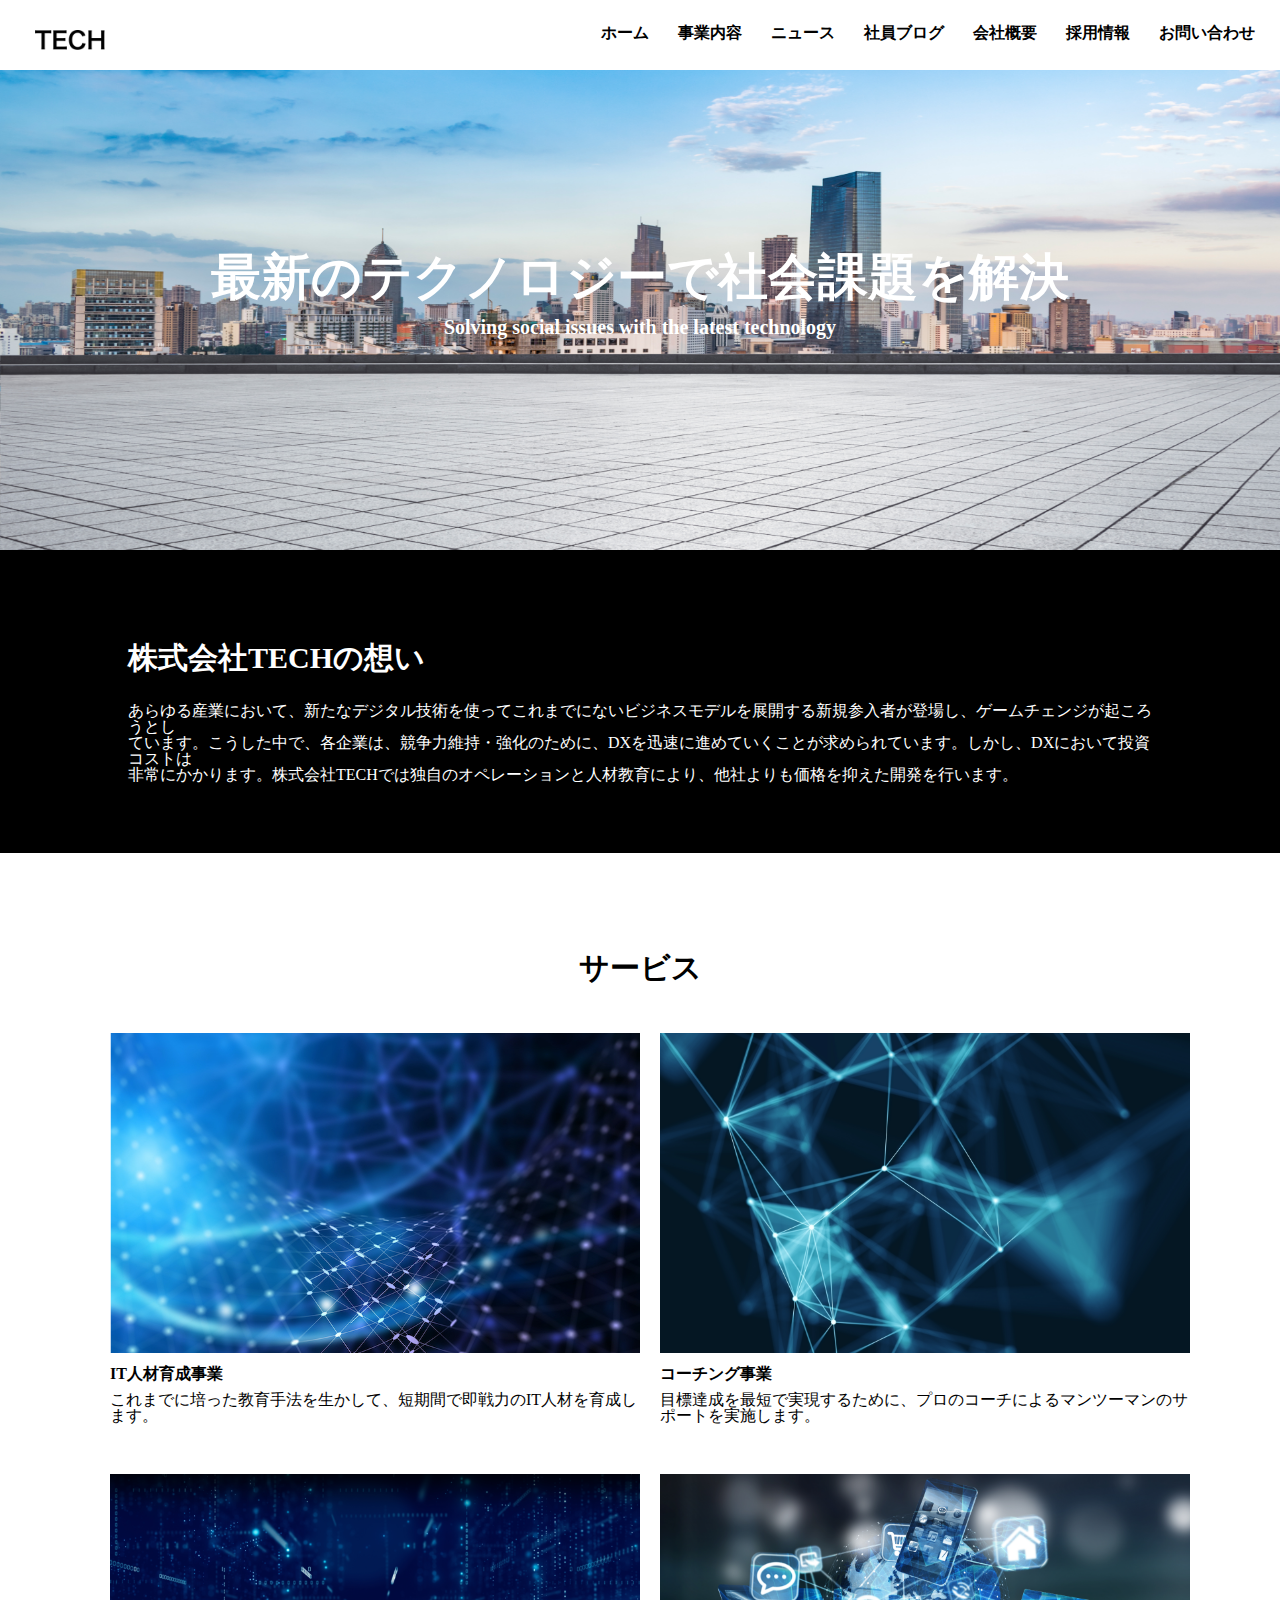
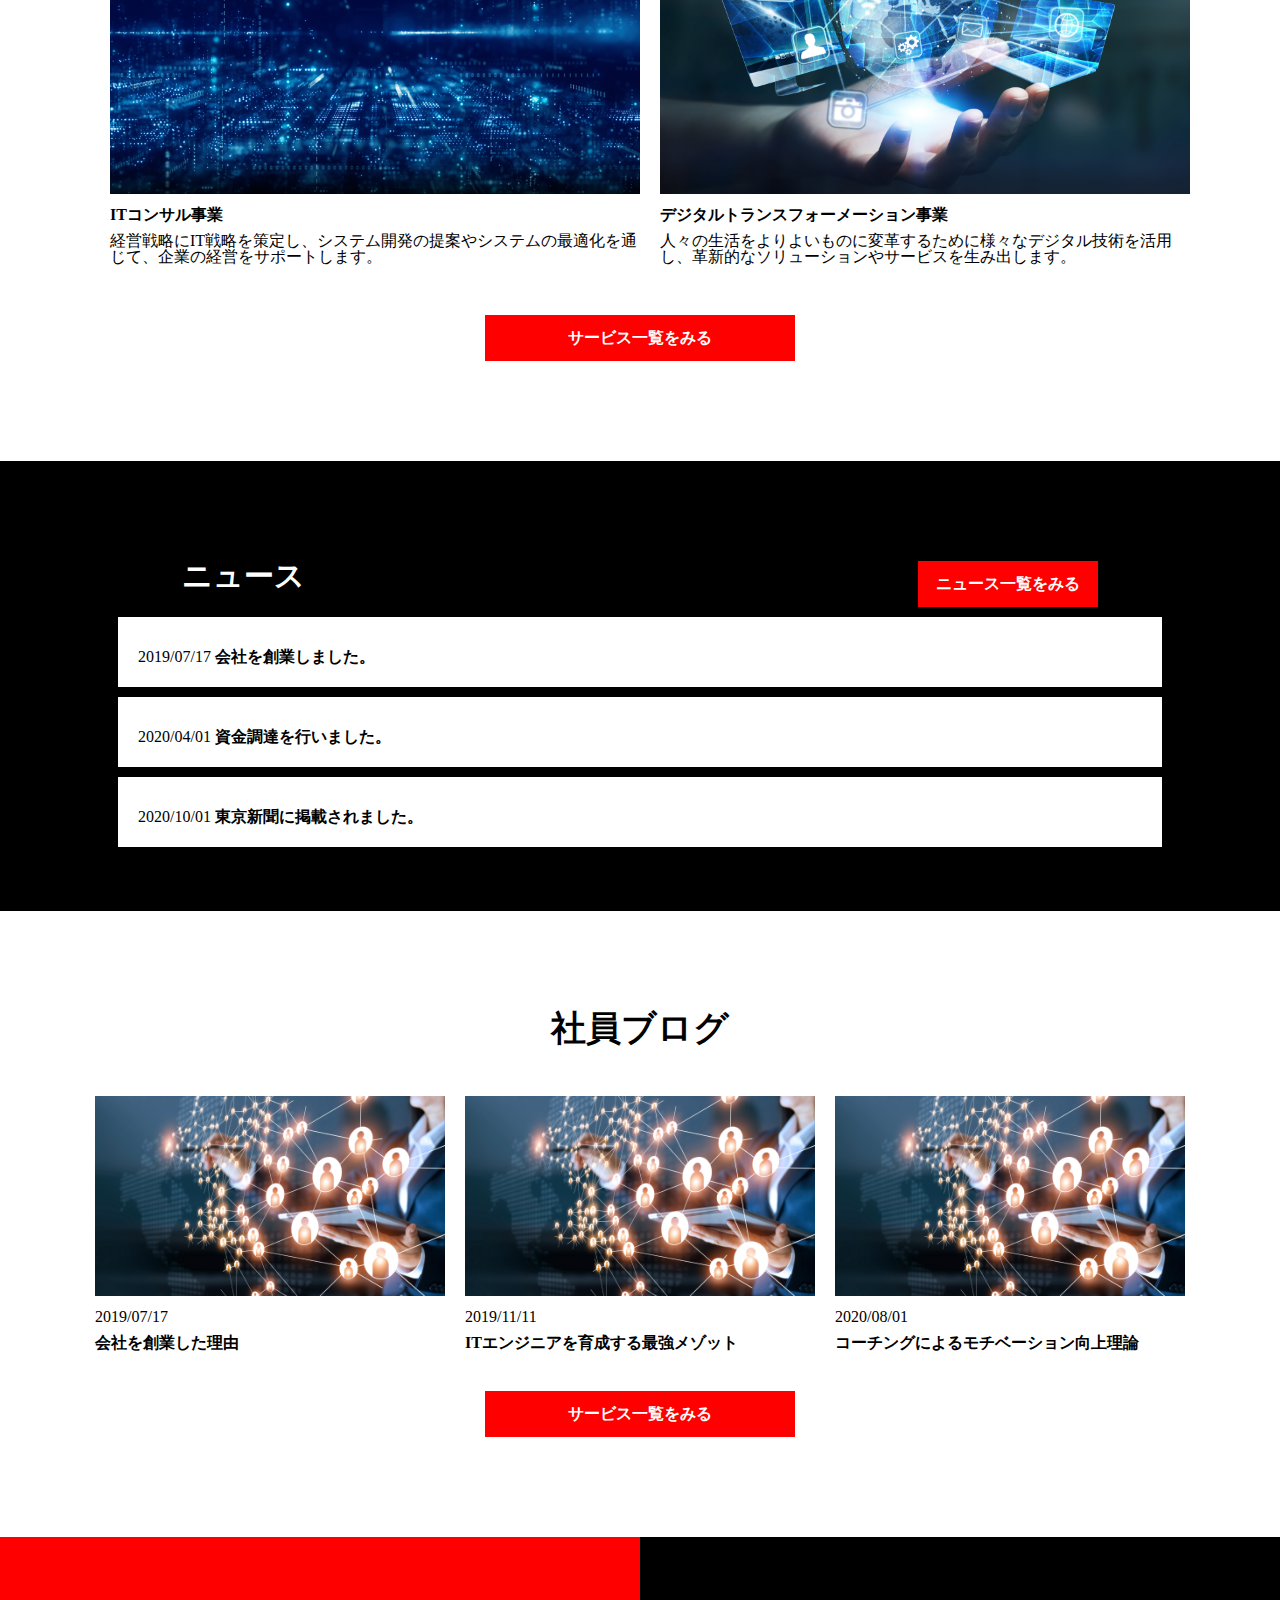
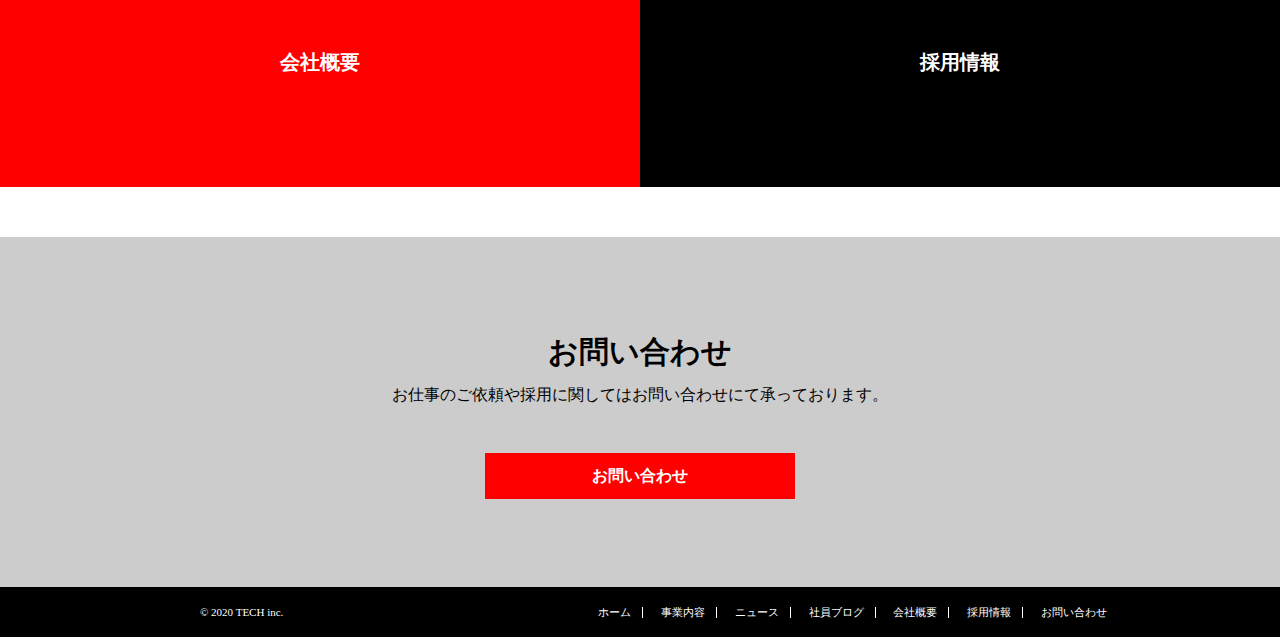
<file: index.html>
<!DOCTYPE html>
<html lang="ja">
<head>
  <meta charset="UTF-8">
  <meta http-equiv="X-UA-Compatible" content="IE=edge">
  <meta name="viewport" content="width=device-width, initial-scale=1.0">
  <title>株式会社TECH</title>

  <link rel="stylesheet" href="css/reset.css">
  <link rel="stylesheet" href="css/index.css">
</head>
<body>
  <div class="wrap">
  <header>
    <div class="header-left">
      <a href="index.html"><img src="img/logo.png"  width="70px"
      height="20px"></a>
    </div>
    <div class="header-right">
      <a href="index.html"><p>ホーム</p></a>
      <a href="service.html"><p>事業内容</p></a>
      <a href="news.html"><p>ニュース</p></a>
      <a href="blog.html"><p>社員ブログ</p></a>
      <a href="company.html"><p>会社概要</p></a>
      <a href="recruit.html"><p>採用情報</p></a>
      <a href="contact.html"><p>お問い合わせ</p></a>
    </div>

    <nav class="nav" id="nav">
      <ul>
        <li><a href="index.html">ホーム</a></li>
        <li><a href="service.html">事業内容</a></li>
        <li><a href="news.html">ニュース</a></li>
        <li><a href="blog.html">社員ブログ</a></li>
        <li><a href="company.html">会社概要</a></li>
        <li><a href="recruit.html">採用情報</a></li>
        <li><a href="contact.html">お問い合わせ</a><li>
      </ul>
    </nav>

    <div class="menu" id="menu">
      <span class="menu__line--top"></span>
      <span class="menu__line--middle"></span>
      <span class="menu__line--bottom"></span>
    </div>
  </header>

  <div class="top-wrapper">
    <div class="top1">
      <img src="img/mv.png" height="550px">
      <h1>最新のテクノロジーで社会課題を解決</h1>
      <p>Solving social issues with the latest technology</p>
    </div>
    <div class="top2">
      <div class="bc-color"></div>
      <h1>株式会社TECHの想い</h1>
      <p>あらゆる産業において、新たなデジタル技術を使ってこれまでにないビジネスモデルを展開する新規参入者が登場し、ゲームチェンジが起ころうとし<br>ています。こうした中で、各企業は、競争力維持・強化のために、DXを迅速に進めていくことが求められています。しかし、DXにおいて投資コストは<br>非常にかかります。株式会社TECHでは独自のオペレーションと人材教育により、他社よりも価格を抑えた開発を行います。</p>
    </div>
  </div>

  <div class="service">
    <h1>サービス</h1>
    <div class="flex-item">
    <div class="flex-item1">
    <div class="service1">
      <img src="img/service1.png" width="530px" height="320px">
      <h2>IT人材育成事業</h2>
      <p>これまでに培った教育手法を生かして、短期間で即戦力のIT人材を育成し<br>ます。</p>
    </div>
    <div class="service2">
      <img src="img/service2.png" width="530px" height="320px">
      <h2>コーチング事業</h2>
      <p>目標達成を最短で実現するために、プロのコーチによるマンツーマンのサ<br>ポートを実施します。</p>
    </div>
   </div>
    <div class="flex-item2"> 
    <div class="service3">
      <img src="img/service3.png" width="530px" height="320px">
      <h2>ITコンサル事業</h2>
      <p>経営戦略にIT戦略を策定し、システム開発の提案やシステムの最適化を通<br>じて、企業の経営をサポートします。</p>
    </div>
    <div class="service4">
      <img src="img/service4.png" width="530px" height="320px">
      <h2>デジタルトランスフォーメーション事業</h2>
      <p>人々の生活をよりよいものに変革するために様々なデジタル技術を活用<br>し、革新的なソリューションやサービスを生み出します。</p>
    </div>
  </div> 
  </div>
  <a href="service.html" class="btn">サービス一覧をみる</a>
  </div>

  <div class="news">
    <div class="news-txt">
    <h2>ニュース</h2>
    <a class="news-btn" href="news.html">ニュース一覧をみる</a>
  </div>
    <div class="flex-2">
      <a href="index.html">
    <div class="news-1 news-bc">
      <p>2019/07/17 <span>会社を創業しました。</span></p>
    </div>
    </a>
    <a href="index.html">
    <div class="news-2 news-bc">
      <p>2020/04/01 <span>資金調達を行いました。</span></p>
    </div>
    </a>
    <a href="index.html">
    <div class="news-3 news-bc">
      <p >2020/10/01 <span>東京新聞に掲載されました。</span></p>
    </a>
    </div>
  </div>
  </div>

  <div class="blog">
    <h1>社員ブログ</h1>
    <div class="flex-3">
      <a href="index.html">
      <div class="blog1">
        <img class="blog-img" src="img/blog.png" width="350px" height="200px">
        <p class="blog-p">2019/07/17</p>
        <h2 class="blog-h2">会社を創業した理由</h2>
      </div>
     </a>
     <a href="index.html">
      <div class="blog2">
        <img class="blog-img" src="img/blog.png"  width="350px" height="200px">
        <p class="blog-p">2019/11/11</p>
        <h2 class="blog-h2">ITエンジニアを育成する最強メゾット</h2>
      </div>
     </a>
     <a href="index.html">
      <div class="blog3">
        <img class="blog-img" src="img/blog.png" width="350px" height="200px">
        <p class="blog-p">2020/08/01</p>
        <h2 class="blog-h2">コーチングによるモチベーション向上理論</h2>
      </div>
    </a>
    </div>
    <a href="blog.html" class="btn2">サービス一覧をみる</a>
  </div>

  <div class="info">
   <div class="yoko-div">
    <div class="yoko-left">
    <h2>会社概要</h2>
    <a href="company.html"></a>
   </div>
    <div class="yoko-right">
    <h2>採用情報</h2>
    <a href="recruit.html"></a>
    </div>

   </div>
  </div>

  <div class="contact">
    <h1>お問い合わせ</h1>
    <p>お仕事のご依頼や採用に関してはお問い合わせにて承っております。</p>
    <a href="#" class="btn3">お問い合わせ</a>
  </div>

  <footer>
    <div class="footer-left">
      <small>©︎ 2020 TECH inc.</small>
    </div>
    <div class="footer-right">
      <small>
        <a href="index.html"><p class="border">ホーム</p></a>
        <a href="service.html"><p class="border">事業内容</p></a>
        <a href="news.html"><p class="border">ニュース</p></a>
        <a href="blog.html"><p class="border">社員ブログ</p></a>
        <a href="company.html"><p class="border">会社概要</p></a>
        <a href="recruit.html"><p class="border">採用情報</p></a>
        <a href="contact.html"><p>お問い合わせ</p></a>
     </small>
    </div>
  </footer>
</div>
  <script src="js/main.js"></script>
</body>
</html>
</file>
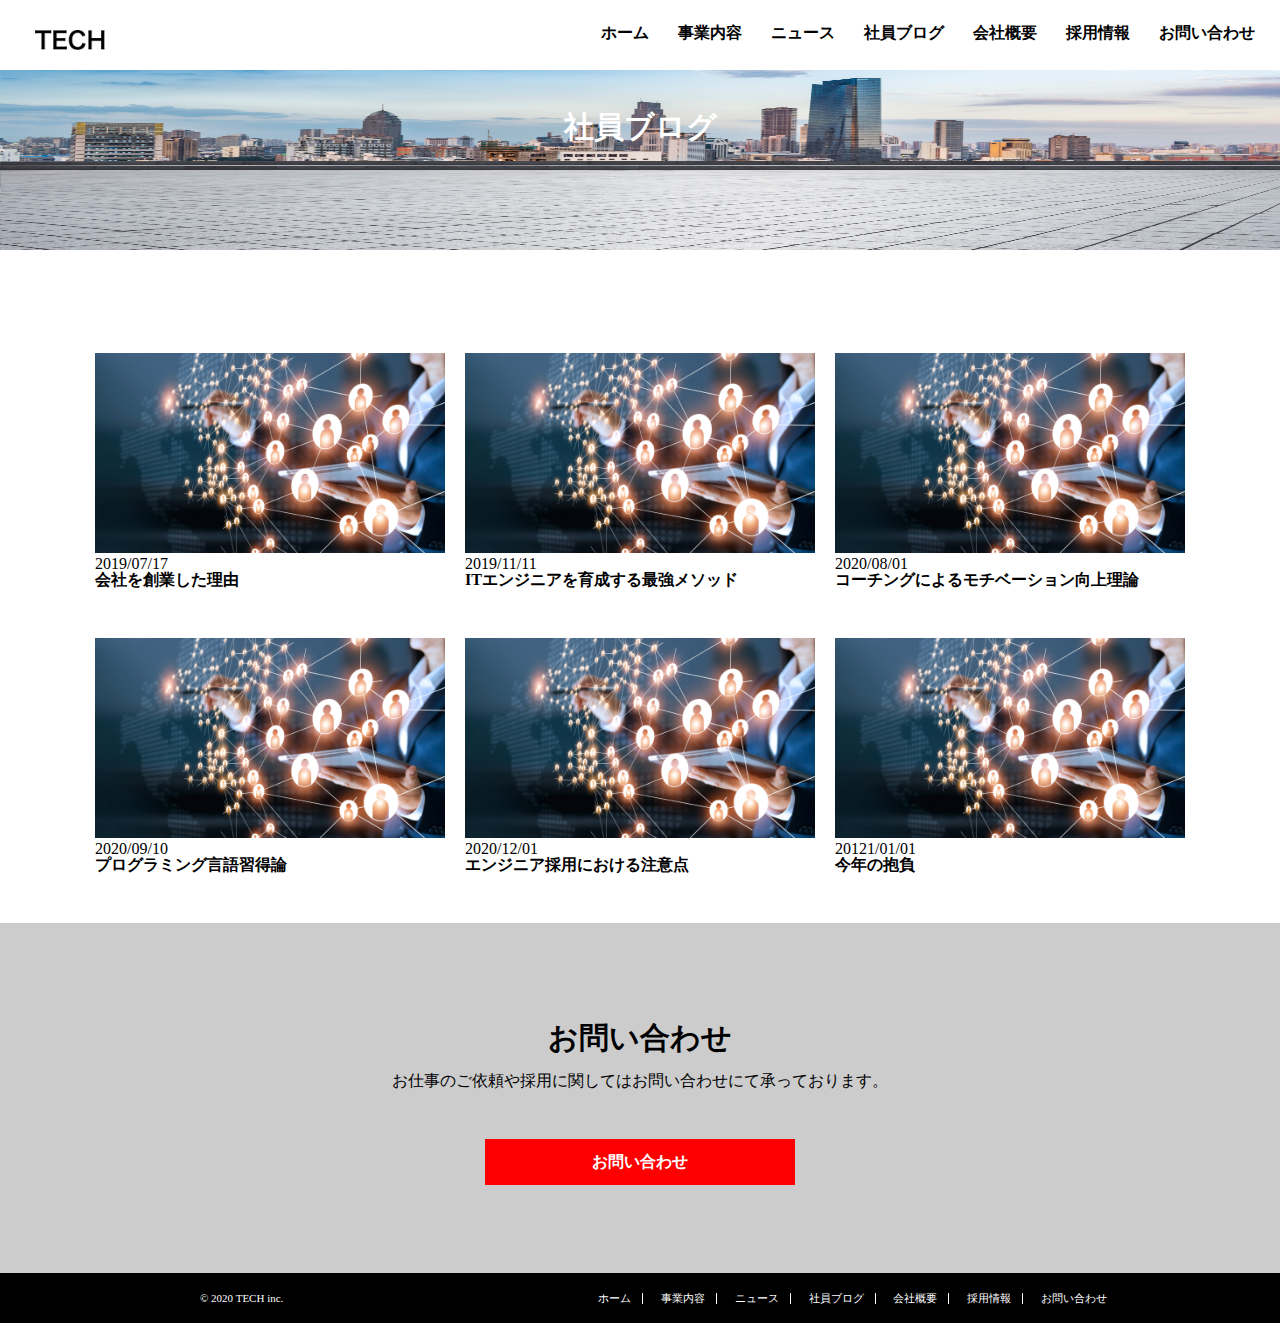
<file: blog.html>
<!DOCTYPE html>
<html lang="ja">
<head>
  <meta charset="UTF-8">
  <meta http-equiv="X-UA-Compatible" content="IE=edge">
  <meta name="viewport" content="width=device-width, initial-scale=1.0">
  <title>株式会社TECH</title>

  <link rel="stylesheet" href="css/reset.css">
  <link rel="stylesheet" href="css/blog.css">
</head>
<body>
  <div class="wrap">
  <header>
    <div class="header-left">
      <a href="index.html"><img src="img/logo.png"  width="70px"
        height="20px"></a>
    </div>
    <div class="header-right">
      <a href="index.html"><p>ホーム</p></a>
      <a href="service.html"><p>事業内容</p></a>
      <a href="news.html"><p>ニュース</p></a>
      <a href="blog.html"><p>社員ブログ</p></a>
      <a href="company.html"><p>会社概要</p></a>
      <a href="recruit.html"><p>採用情報</p></a>
      <a href="contact.html"><p>お問い合わせ</p></a>
    </div>

    <nav class="nav" id="nav">
      <ul>
        <li><a href="index.html">ホーム</a></li>
        <li><a href="service.html">事業内容</a></li>
        <li><a href="news.html">ニュース</a></li>
        <li><a href="blog.html">社員ブログ</a></li>
        <li><a href="company.html">会社概要</a></li>
        <li><a href="recruit.html">採用情報</a></li>
        <li><a href="contact.html">お問い合わせ</a><li>
      </ul>
    </nav>

    <div class="menu" id="menu">
      <span class="menu__line--top"></span>
      <span class="menu__line--middle"></span>
      <span class="menu__line--bottom"></span>
    </div>
  </header>

  <div class="img-wrapper">
    <img src="img/mv.png" width="100%" height="250px">
    <h2>社員ブログ</h2>
  </div>

  <div class="blog">
   <div class="flex-item">
    <div class="blog1 blog-responsive">
      <a href="blog.html"><img src="img/blog.png" width="350px" height="200px"></a>
      <p>2019/07/17</p>
      <a href="blog.html"><h2>会社を創業した理由</h2></a>
    </div>
    <div class="blog2 blog-responsive">
      <a href="blog.html"><img src="img/blog.png" width="350px" height="200px"></a>
      <p>2019/11/11</p>
      <a href="blog.html"><h2>ITエンジニアを育成する最強メソッド</h2></a>
    </div>
    <div class="blog3 blog-responsive">
      <a href="blog.html"><img src="img/blog.png" width="350px" height="200px"></a>
      <p>2020/08/01</p>
      <a href="blog.html"><h2>コーチングによるモチベーション向上理論</h2></a>
    </div>
    <div class="empty"></div>
    <div class="blog4 blog-responsive">
      <a href="blog.html"><img src="img/blog.png" width="350px" height="200px"></a>
      <p>2020/09/10</p>
      <a href="blog.html"><h2>プログラミング言語習得論</h2></a>
    </div>
    <div class="blog5 blog-responsive">
      <a href="blog.html"><img src="img/blog.png" width="350px" height="200px"></a>
      <p>2020/12/01</p>
      <a href="blog.html"><h2>エンジニア採用における注意点</h2></a>
    </div>
    <div class="blog6 blog-responsive">
      <a href="blog.html"><img src="img/blog.png" width="350px" height="200px"></a>
      <p>20121/01/01</p>
      <a href="blog.html"><h2>今年の抱負</h2></a>
    </div>
   </div>
  </div>

  <div class="contact">
    <h1>お問い合わせ</h1>
    <p>お仕事のご依頼や採用に関してはお問い合わせにて承っております。</p>
    <a href="contact.html" class="btn3">お問い合わせ</a>
  </div>

  <footer>
    <div class="footer-left">
      <small>©︎ 2020 TECH inc.</small>
    </div>
    <div class="footer-right">
      <small>
        <a href="index.html"><p class="border">ホーム</p></a>
        <a href="service.html"><p class="border">事業内容</p></a>
        <a href="news.html"><p class="border">ニュース</p></a>
        <a href="blog.html"><p class="border">社員ブログ</p></a>
        <a href="company.html"><p class="border">会社概要</p></a>
        <a href="recruit.html"><p class="border">採用情報</p></a>
        <a href="contact.html"><p>お問い合わせ</p></a>
     </small>
    </div>
  </footer>
</div>
  <script src="js/main.js"></script>
</body>
</html>
</file>
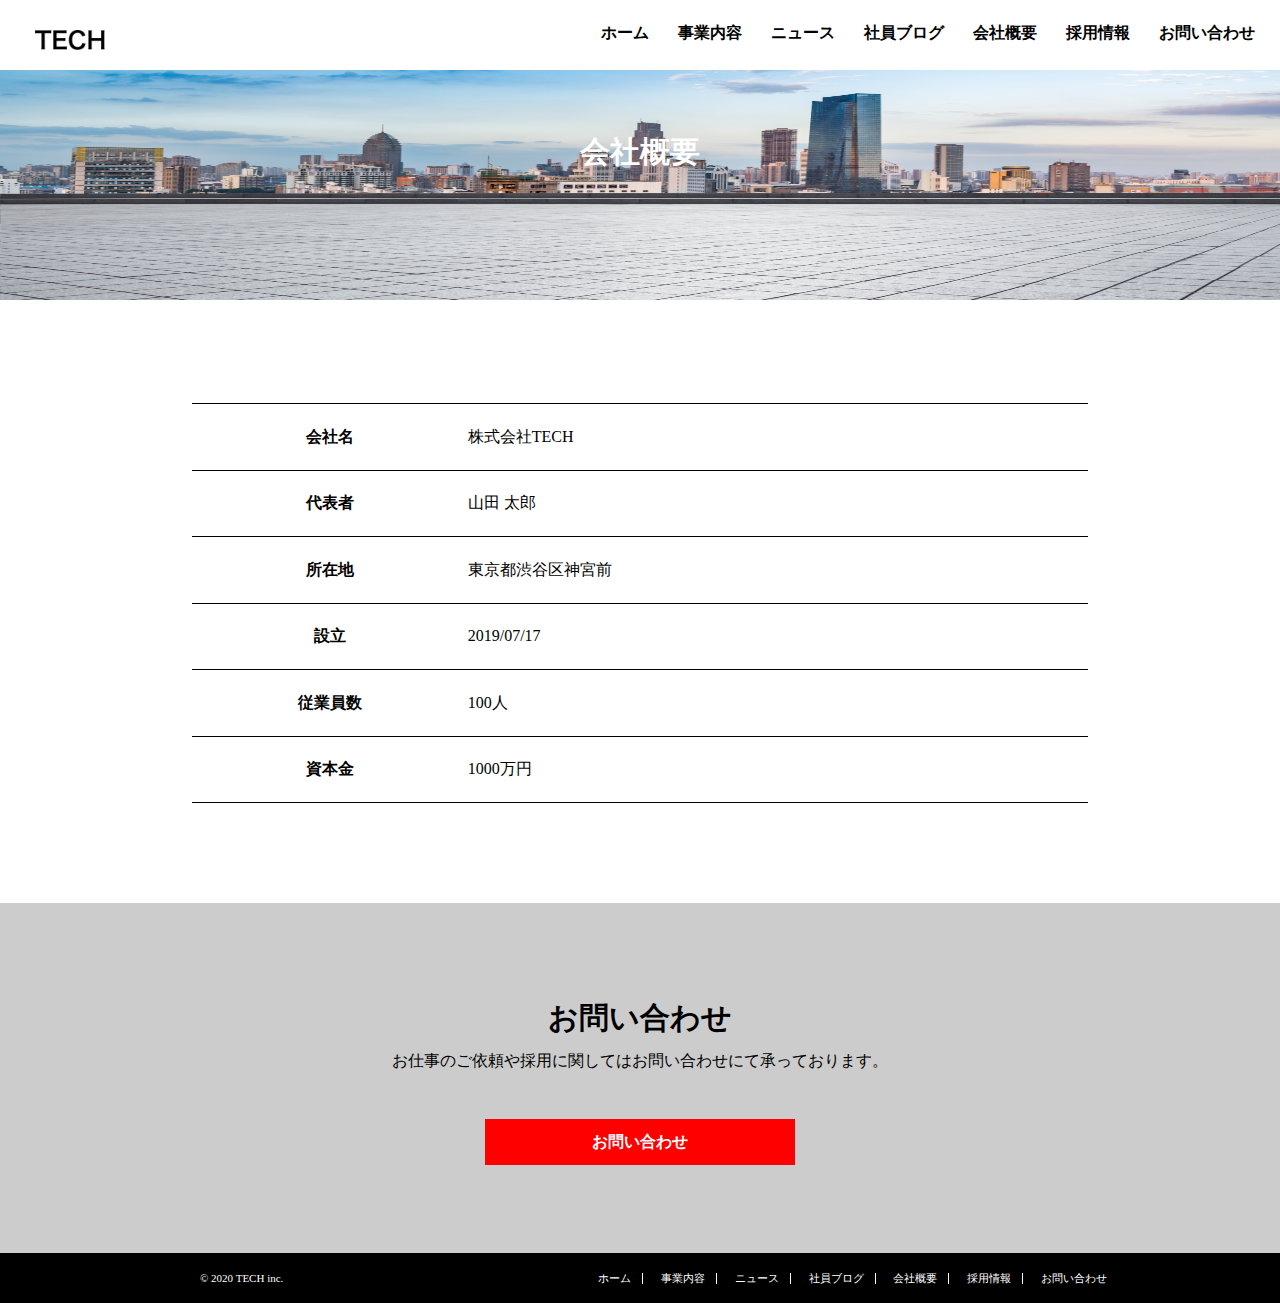
<file: company.html>
<!DOCTYPE html>
<html lang="ja">
<head>
  <meta charset="UTF-8">
  <meta http-equiv="X-UA-Compatible" content="IE=edge">
  <meta name="viewport" content="width=device-width, initial-scale=1.0">
  <title>株式会社TECH</title>

  <link rel="stylesheet" href="css/reset.css">
  <link rel="stylesheet" href="css/company.css">
</head>
<body>
  <div class="wrap">
  <header>
    <div class="header-left">
      <a href="index.html"><img src="img/logo.png"  width="70px"
        height="20px"></a>
    </div>
    <div class="header-right">
      <a href="index.html"><p>ホーム</p></a>
      <a href="service.html"><p>事業内容</p></a>
      <a href="news.html"><p>ニュース</p></a>
      <a href="blog.html"><p>社員ブログ</p></a>
      <a href="company.html"><p>会社概要</p></a>
      <a href="recruit.html"><p>採用情報</p></a>
      <a href="contact.html"><p>お問い合わせ</p></a>
    </div>

    <nav class="nav" id="nav">
      <ul>
        <li><a href="index.html">ホーム</a></li>
        <li><a href="service.html">事業内容</a></li>
        <li><a href="news.html">ニュース</a></li>
        <li><a href="blog.html">社員ブログ</a></li>
        <li><a href="company.html">会社概要</a></li>
        <li><a href="recruit.html">採用情報</a></li>
        <li><a href="contact.html">お問い合わせ</a><li>
      </ul>
    </nav>

    <div class="menu" id="menu">
      <span class="menu__line--top"></span>
      <span class="menu__line--middle"></span>
      <span class="menu__line--bottom"></span>
    </div>
  </header>

  <div class="img-wrapper">
    <img src="img/mv.png" width="100%" height="300px">
    <h2>会社概要</h2>
  </div>

  <div class="company">
    <table class="company-info">
      <tr>
        <th>会社名</th>
        <td>株式会社TECH</td>
      </tr>
      <tr>
        <th>代表者</th>
        <td>山田 太郎</td>
      </tr>
      <tr>
        <th>所在地</th>
        <td>東京都渋谷区神宮前</td>
        </tr>
      <tr>
        <th>設立</th>
        <td>2019/07/17</td>
      </tr>
      <tr>
        <th>従業員数</th>
        <td>100人</td>
      </tr>
      <tr>
        <th>資本金</th>
        <td>1000万円</td>
      </tr>
    </table>
  </div>

  <div class="contact">
    <h1>お問い合わせ</h1>
    <p>お仕事のご依頼や採用に関してはお問い合わせにて承っております。</p>
    <a href="contact.html" class="btn3">お問い合わせ</a>
  </div>

  <footer>
    <div class="footer-left">
      <small>©︎ 2020 TECH inc.</small>
    </div>
    <div class="footer-right">
      <small>
        <a href="index.html"><p class="border">ホーム</p></a>
        <a href="service.html"><p class="border">事業内容</p></a>
        <a href="news.html"><p class="border">ニュース</p></a>
        <a href="blog.html"><p class="border">社員ブログ</p></a>
        <a href="company.html"><p class="border">会社概要</p></a>
        <a href="recruit.html"><p class="border">採用情報</p></a>
        <a href="contact.html"><p>お問い合わせ</p></a>
     </small>
    </div>
  </footer>
</div>
  <script src="js/main.js"></script>
  
</body>
</html>
</file>
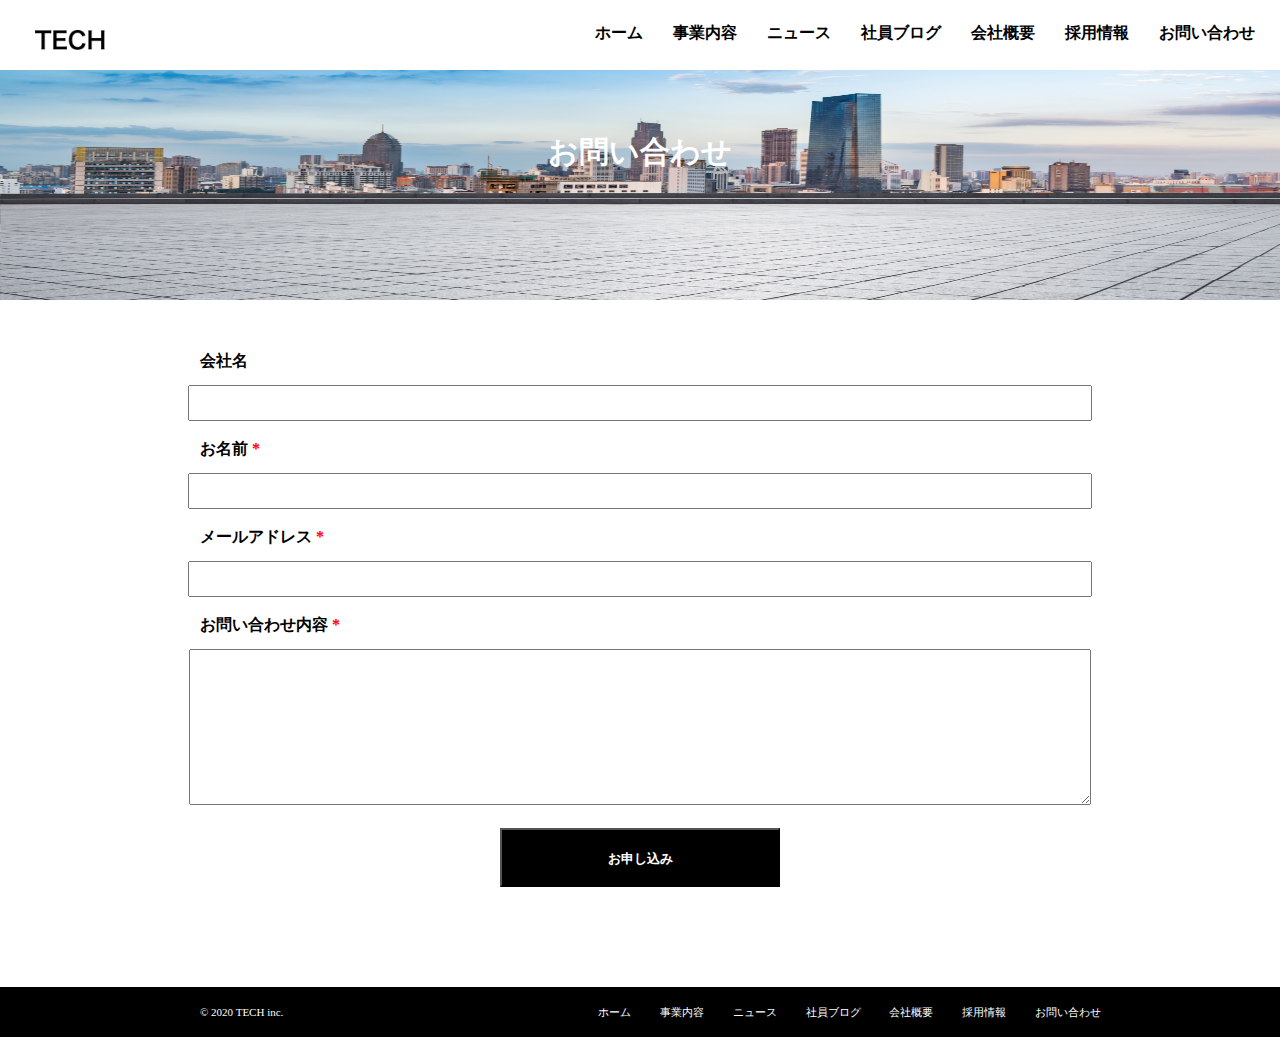
<file: contact.html>
<!DOCTYPE html>
<html lang="ja">
<head>
  <meta charset="UTF-8">
  <meta http-equiv="X-UA-Compatible" content="IE=edge">
  <meta name="viewport" content="width=device-width, initial-scale=1.0">
  <title>株式会社TECH</title>

  <link rel="stylesheet" href="css/reset.css">
  <link rel="stylesheet" href="css/contact.css">
</head>
<body>
  <div class="wrap">
  <header>
    <div class="header-left">
      <a href="index.html"><img src="img/logo.png"  width="70px"
        height="20px"></a>
    </div>
    <div class="header-right">
      <a href="index.html"><p class="border">ホーム</p></a>
      <a href="service.html"><p class="border">事業内容</p></a>
      <a href="news.html"><p class="border">ニュース</p></a>
      <a href="blog.html"><p class="border">社員ブログ</p></a>
      <a href="company.html"><p class="border">会社概要</p></a>
      <a href="recruit.html"><p class="border">採用情報</p></a>
      <a href="contact.html"><p>お問い合わせ</p></a>
    </div>

    <nav class="nav" id="nav">
      <ul>
        <li><a href="index.html">ホーム</a></li>
        <li><a href="service.html">事業内容</a></li>
        <li><a href="news.html">ニュース</a></li>
        <li><a href="blog.html">社員ブログ</a></li>
        <li><a href="company.html">会社概要</a></li>
        <li><a href="recruit.html">採用情報</a></li>
        <li><a href="contact.html">お問い合わせ</a><li>
      </ul>
    </nav>

    <div class="menu" id="menu">
      <span class="menu__line--top"></span>
      <span class="menu__line--middle"></span>
      <span class="menu__line--bottom"></span>
    </div>
  </header>

  <div class="img-wrapper">
    <img src="img/mv.png" width="100%" height="300px">
    <h2>お問い合わせ</h2>
  </div>
 
  <div class="contact">
   <form class="contact-form">
    <div class="contact-form1">
      <label for="company">会社名</label><br>
      <input type="text">
    </div>
    <div class="contact-form2">
      <label for="name">お名前 <span>*</span></label><br>
      <input type="text" required="required">
    </div>
    <div class="contact-form3">
      <label for="email">メールアドレス <span>*</span></label><br>
      <input type="email" required="recruit">
    </div>
    <div class="contact-form4">
      <label for="comment">お問い合わせ内容 <span>*</span></label><br>
      <textarea name="" id="" cols="8" rows="10" required="required"></textarea>
    </div>
    <input type="submit" value="お申し込み" class="contact-form-submit">
   </form>
  </div>

  <footer>
    <div class="footer-left">
      <small>©︎ 2020 TECH inc.</small>
    </div>
    <div class="footer-right">
      <small>
        <a href="index.html"><p>ホーム</p></a>
        <a href="service.html"><p>事業内容</p></a>
        <a href="news.html"><p>ニュース</p></a>
        <a href="blog.html"><p>社員ブログ</p></a>
        <a href="company.html"><p>会社概要</p></a>
        <a href="recruit.html"><p>採用情報</p></a>
        <a href="contact.html"><p>お問い合わせ</p></a>
     </small>
    </div>
  </footer>
</div>
  <script src="js/main.js"></script>
</body>
</html>
</file>
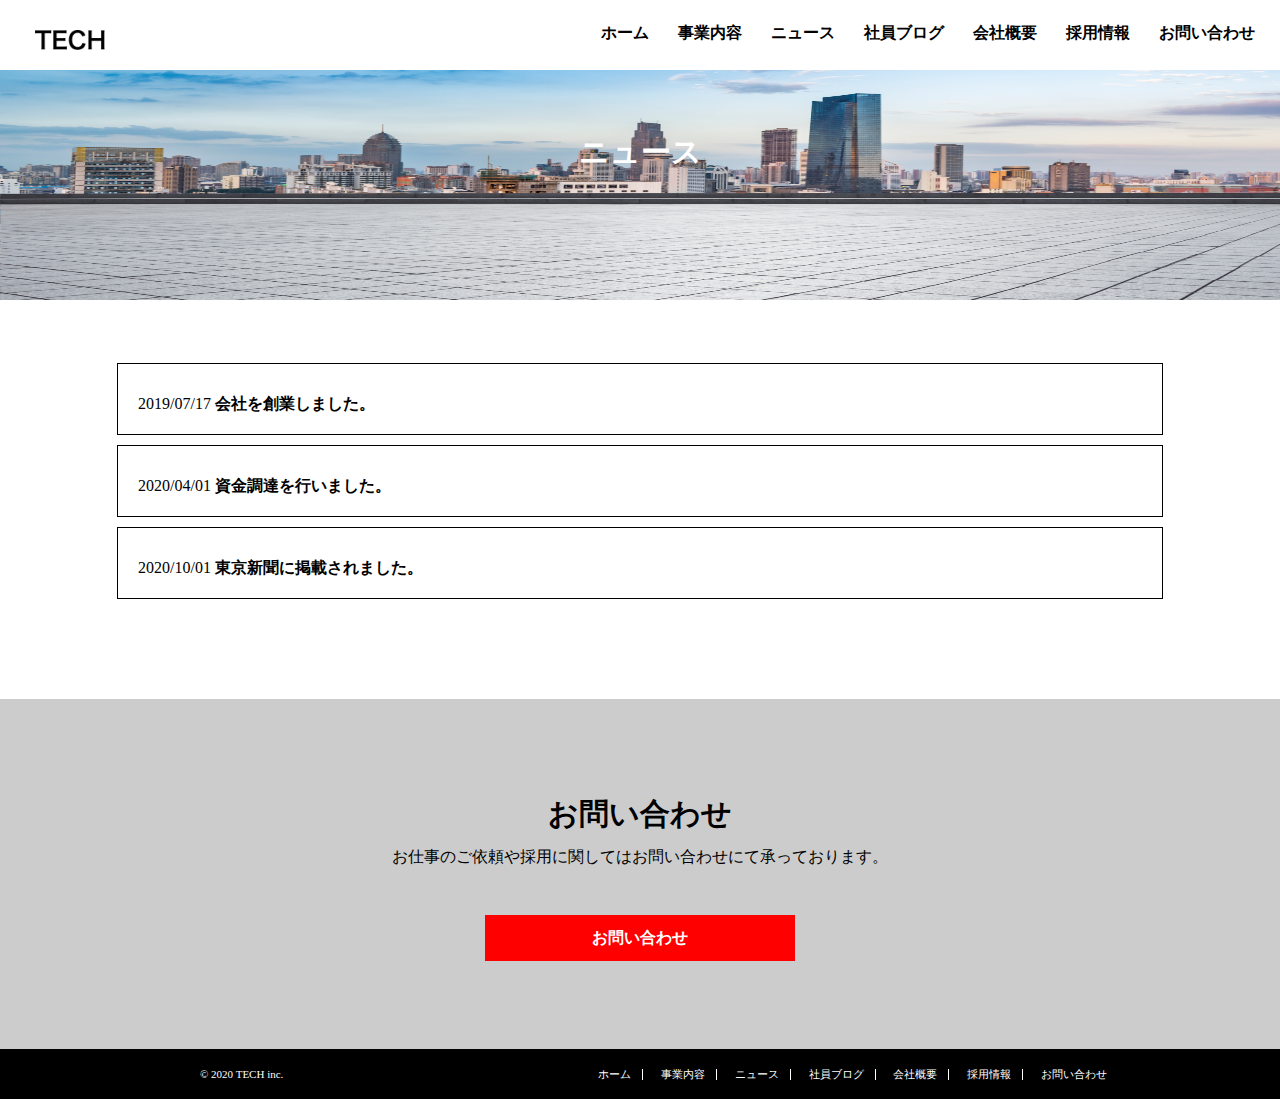
<file: news.html>
<!DOCTYPE html>
<html lang="ja">
<head>
  <meta charset="UTF-8">
  <meta http-equiv="X-UA-Compatible" content="IE=edge">
  <meta name="viewport" content="width=device-width, initial-scale=1.0">
  <title>株式会社TECH</title>

  <link rel="stylesheet" href="css/reset.css">
  <link rel="stylesheet" href="css/news.css">
</head>
<body>
  <div class="wrap">
  <header>
    <div class="header-left">
      <a href="index.html"><img src="img/logo.png"  width="70px"
        height="20px"></a>
    </div>
    <div class="header-right">
      <a href="index.html"><p>ホーム</p></a>
      <a href="service.html"><p>事業内容</p></a>
      <a href="news.html"><p>ニュース</p></a>
      <a href="blog.html"><p>社員ブログ</p></a>
      <a href="company.html"><p>会社概要</p></a>
      <a href="recruit.html"><p>採用情報</p></a>
      <a href="contact.html"><p>お問い合わせ</p></a>
    </div>

    <nav class="nav" id="nav">
      <ul>
        <li><a href="index.html">ホーム</a></li>
        <li><a href="service.html">事業内容</a></li>
        <li><a href="news.html">ニュース</a></li>
        <li><a href="blog.html">社員ブログ</a></li>
        <li><a href="company.html">会社概要</a></li>
        <li><a href="recruit.html">採用情報</a></li>
        <li><a href="contact.html">お問い合わせ</a><li>
      </ul>
    </nav>

    <div class="menu" id="menu">
      <span class="menu__line--top"></span>
      <span class="menu__line--middle"></span>
      <span class="menu__line--bottom"></span>
    </div>
  </header>

  <div class="img-wrapper">
    <img src="img/mv.png" width="100%" height="300px">
    <h2>ニュース</h2>
  </div>

  <div class="news">
    <div class="flex-item">
    <div class="news-1 news-bc">
      <p>2019/07/17 <span>会社を創業しました。</span></p>
    </div>
    <div class="news-2 news-bc">
      <p>2020/04/01 <span>資金調達を行いました。</span></p>
    </div>
    <div class="news-3 news-bc">
      <p>2020/10/01 <span>東京新聞に掲載されました。</span></p>
    </div>
  </div>
  </div>

  <div class="contact">
    <h1>お問い合わせ</h1>
    <p>お仕事のご依頼や採用に関してはお問い合わせにて承っております。</p>
    <a href="contact.html" class="btn3">お問い合わせ</a>
  </div>

  <footer>
    <div class="footer-left">
      <small>©︎ 2020 TECH inc.</small>
    </div>
    <div class="footer-right">
      <small>
        <a href="index.html"><p class="border">ホーム</p></a>
        <a href="service.html"><p class="border">事業内容</p></a>
        <a href="news.html"><p class="border">ニュース</p></a>
        <a href="blog.html"><p class="border">社員ブログ</p></a>
        <a href="company.html"><p class="border">会社概要</p></a>
        <a href="recruit.html"><p class="border">採用情報</p></a>
        <a href="contact.html"><p>お問い合わせ</p></a>
     </small>
    </div>
  </footer>
</div>
  <script src="js/main.js"></script>
</body>
</html>
</file>
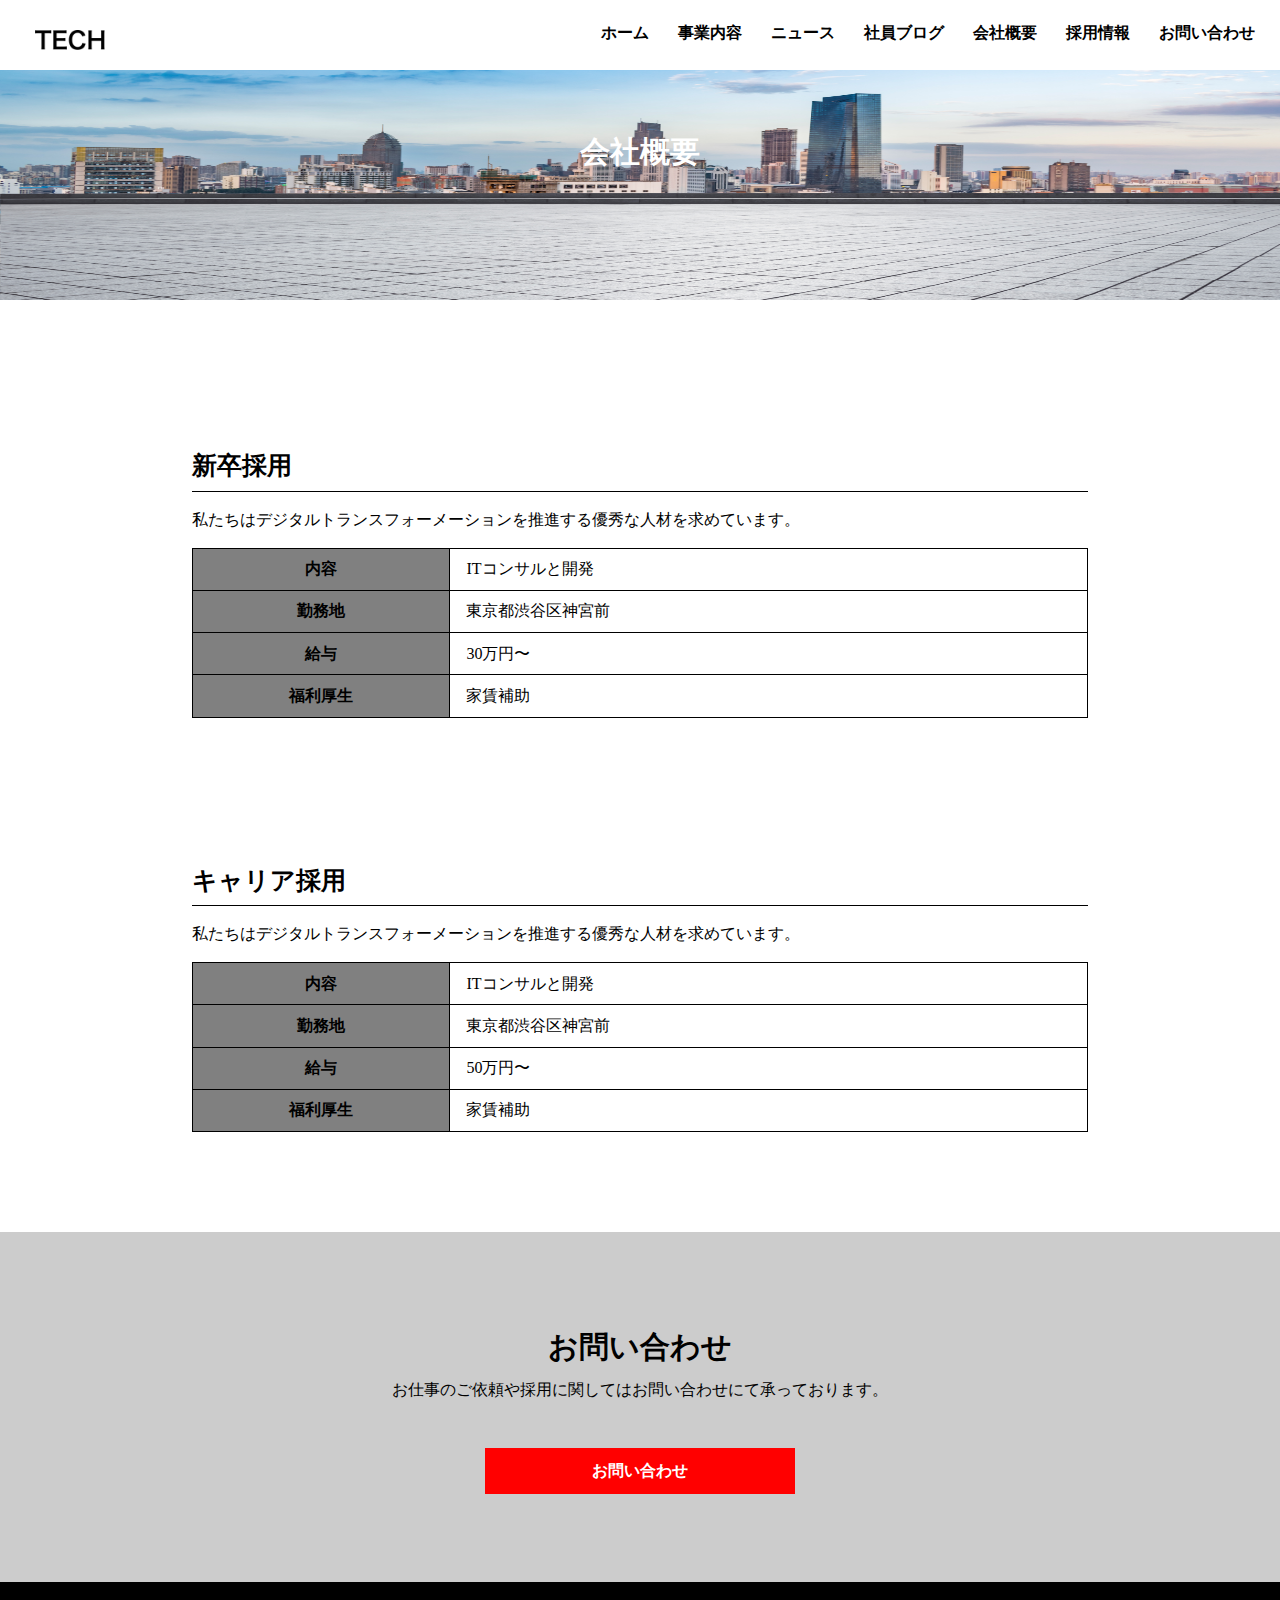
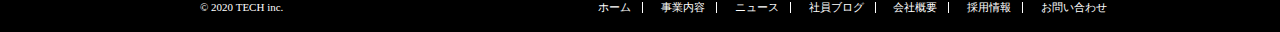
<file: recruit.html>
<!DOCTYPE html>
<html lang="ja">
<head>
  <meta charset="UTF-8">
  <meta http-equiv="X-UA-Compatible" content="IE=edge">
  <meta name="viewport" content="width=device-width, initial-scale=1.0">
  <title>株式会社TECH</title>

  <link rel="stylesheet" href="css/reset.css">
  <link rel="stylesheet" href="css/recruit.css">
</head>
<body>
  <div class="wrap">
  <header>
    <div class="header-left">
      <a href="index.html"><img src="img/logo.png"  width="70px"
        height="20px"></a>
    </div>
    <div class="header-right">
      <a href="index.html"><p>ホーム</p></a>
      <a href="service.html"><p>事業内容</p></a>
      <a href="news.html"><p>ニュース</p></a>
      <a href="blog.html"><p>社員ブログ</p></a>
      <a href="company.html"><p>会社概要</p></a>
      <a href="recruit.html"><p>採用情報</p></a>
      <a href="contact.html"><p>お問い合わせ</p></a>
    </div>

    <nav class="nav" id="nav">
      <ul>
        <li><a href="index.html">ホーム</a></li>
        <li><a href="service.html">事業内容</a></li>
        <li><a href="news.html">ニュース</a></li>
        <li><a href="blog.html">社員ブログ</a></li>
        <li><a href="company.html">会社概要</a></li>
        <li><a href="recruit.html">採用情報</a></li>
        <li><a href="contact.html">お問い合わせ</a><li>
      </ul>
    </nav>

    <div class="menu" id="menu">
      <span class="menu__line--top"></span>
      <span class="menu__line--middle"></span>
      <span class="menu__line--bottom"></span>
    </div>
  </header>

  <div class="img-wrapper">
    <img src="img/mv.png" width="100%" height="300px">
    <h2>会社概要</h2>
  </div>

  <div class="recruit">
  <div class="recruit1">
    <div class="recruit-txt">
    <h1>新卒採用</h1>
    <p>私たちはデジタルトランスフォーメーションを推進する優秀な人材を求めています。</p>
   </div>
    <table class="table1">
      <tr>
        <th>内容</th>
        <td>ITコンサルと開発</td>
      </tr>
      <tr>
        <th>勤務地</th>
        <td>東京都渋谷区神宮前</td>
      </tr>
      <tr>
        <th>給与</th>
        <td>30万円〜</td>
        </tr>
      <tr>
        <th>福利厚生</th>
        <td>家賃補助</td>
      </tr>
    </table>
  </div>

  <div class="recruit2">
    <div class="recruit-txt">
    <h1>キャリア採用</h1>
    <p>私たちはデジタルトランスフォーメーションを推進する優秀な人材を求めています。</p>
   </div>
    <table class="table1">
      <tr>
        <th>内容</th>
        <td>ITコンサルと開発</td>
      </tr>
      <tr>
        <th>勤務地</th>
        <td>東京都渋谷区神宮前</td>
      </tr>
      <tr>
        <th>給与</th>
        <td>50万円〜</td>
        </tr>
      <tr>
        <th>福利厚生</th>
        <td>家賃補助</td>
      </tr>
    </table>
  </div>
 </div>

 <div class="contact">
  <h1>お問い合わせ</h1>
  <p>お仕事のご依頼や採用に関してはお問い合わせにて承っております。</p>
  <a href="contact.html" class="btn3">お問い合わせ</a>
</div>

<footer>
  <div class="footer-left">
    <small>©︎ 2020 TECH inc.</small>
  </div>
  <div class="footer-right">
    <small>
      <a href="index.html"><p class="border">ホーム</p></a>
        <a href="service.html"><p class="border">事業内容</p></a>
        <a href="news.html"><p class="border">ニュース</p></a>
        <a href="blog.html"><p class="border">社員ブログ</p></a>
        <a href="company.html"><p class="border">会社概要</p></a>
        <a href="recruit.html"><p class="border">採用情報</p></a>
        <a href="contact.html"><p>お問い合わせ</p></a>
   </small>
  </div>
</footer>
</div>
<script src="js/main.js"></script>
</body>
</html>
</file>
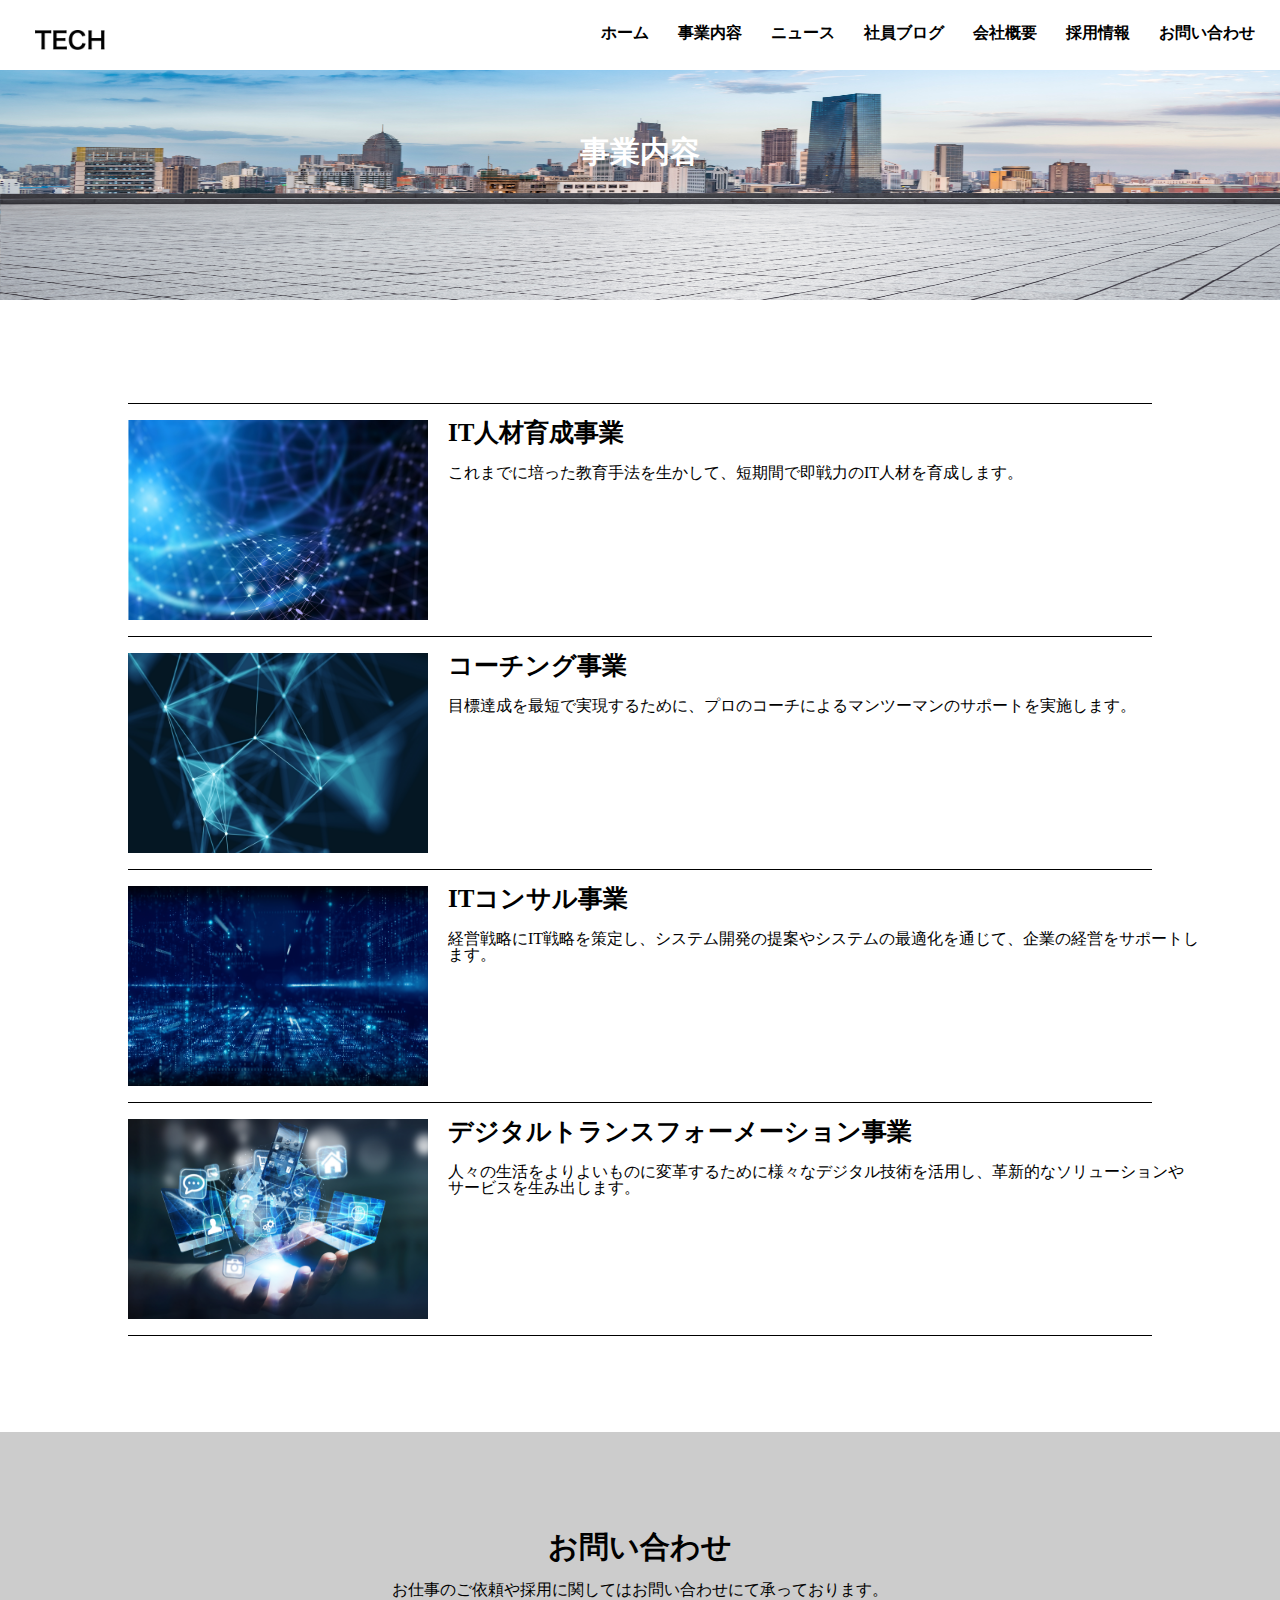
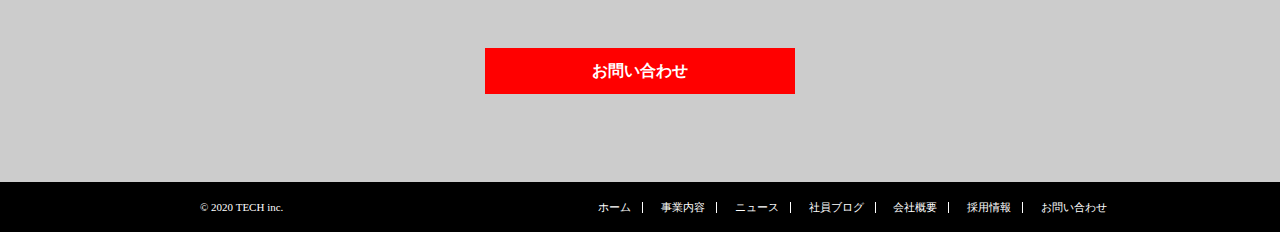
<file: service.html>
<!DOCTYPE html>
<html lang="ja">
<head>
  <meta charset="UTF-8">
  <meta http-equiv="X-UA-Compatible" content="IE=edge">
  <meta name="viewport" content="width=device-width, initial-scale=1.0">
  <title>株式会社TECH</title>

  <link rel="stylesheet" href="css/reset.css">
  <link rel="stylesheet" href="css/service.css">
</head>
<body>
  <div class="wrap">
  <header>
    <div class="header-left">
      <a href="index.html"><img src="img/logo.png"  width="70px"
      height="20px"></a>
    </div>
    <div class="header-right">
      <a href="index.html"><p>ホーム</p></a>
      <a href="service.html"><p>事業内容</p></a>
      <a href="news.html"><p>ニュース</p></a>
      <a href="blog.html"><p>社員ブログ</p></a>
      <a href="company.html"><p>会社概要</p></a>
      <a href="recruit.html"><p>採用情報</p></a>
      <a href="contact.html"><p>お問い合わせ</p></a>
    </div>

    <nav class="nav" id="nav">
      <ul>
        <li><a href="index.html">ホーム</a></li>
        <li><a href="service.html">事業内容</a></li>
        <li><a href="news.html">ニュース</a></li>
        <li><a href="blog.html">社員ブログ</a></li>
        <li><a href="company.html">会社概要</a></li>
        <li><a href="recruit.html">採用情報</a></li>
        <li><a href="contact.html">お問い合わせ</a><li>
      </ul>
    </nav>

    <div class="menu" id="menu">
      <span class="menu__line--top"></span>
      <span class="menu__line--middle"></span>
      <span class="menu__line--bottom"></span>
    </div>
  </header>

  <div class="img-wrapper">
    <img src="img/mv.png" width="100%" height="300x">
    <h2>事業内容</h2>
  </div>

  <div class="flex-item">
    <div class="service1 service-resposnsive">
      <img class="service-img" src="img/service1.png" width="300px" height="200px">
      <div class="text">
      <h2>IT人材育成事業</h2>
      <p>これまでに培った教育手法を生かして、短期間で即戦力のIT人材を育成します。</p>
    </div>
    </div>
    <div class="service2 service-resposnsive">
      <img  class="service-img" src="img/service2.png" width="300px" height="200px">
      <div class="text">
      <h2>コーチング事業</h2>
      <p>目標達成を最短で実現するために、プロのコーチによるマンツーマンのサポートを実施します。</p>
    </div>
    </div>
    <div class="service3 service-resposnsive">
      <img  class="service-img" src="img/service3.png" width="300px" height="200px">
      <div class="text">
      <h2>ITコンサル事業</h2>
      <p>経営戦略にIT戦略を策定し、システム開発の提案やシステムの最適化を通じて、企業の経営をサポートし<br>ます。</p>
    </div>
    </div>
    <div class="service4 service-resposnsive">
      <img  class="service-img" src="img/service4.png" width="300px" height="200px">
      <div class="text">
      <h2>デジタルトランスフォーメーション事業</h2>
      <p>人々の生活をよりよいものに変革するために様々なデジタル技術を活用し、革新的なソリューションや<br>サービスを生み出します。</p>
    </div>
    </div>
  </div>

  <div class="contact">
    <h1>お問い合わせ</h1>
    <p>お仕事のご依頼や採用に関してはお問い合わせにて承っております。</p>
    <a href="contact.html" class="btn3">お問い合わせ</a>
  </div>

  <footer>
    <div class="footer-left">
      <small>©︎ 2020 TECH inc.</small>
    </div>
    <div class="footer-right">
      <small>
        <a href="index.html"><p class="border">ホーム</p></a>
        <a href="service.html"><p class="border">事業内容</p></a>
        <a href="news.html"><p class="border">ニュース</p></a>
        <a href="blog.html"><p class="border">社員ブログ</p></a>
        <a href="company.html"><p class="border">会社概要</p></a>
        <a href="recruit.html"><p class="border">採用情報</p></a>
        <a href="contact.html"><p>お問い合わせ</p></a>
     </small>
    </div>
  </footer>
</div>
  <script src="js/main.js"></script>
</body>
</html>
</file>
<file: css/index.css>
html,body{
  margin:0;padding:0;
}

body {
  width: 100%;
}

.wrap {
  overflow: hidden;
}


header {
  background-color: white;
  height: 70px;
  margin-bottom: 30px;
  display: flex;
  width: 100%;
  position: fixed;
  z-index:  10;
}

.header-right {
  margin-top: 25px;
  margin-left: auto;
}

.header-left {
  padding-top: 30px;
  margin-left: 15px;
 
}

.header-left img {
  margin-left: 20px;
  margin-bottom: 20px;
}

.header-right p {
  display: inline-block;
  margin-right: 25px;
  font-weight: bold;
  color: black;
  overflow-wrap: break-word;
}

.nav {
  display: none;
}


.top1 {
  position: relative;
  background-color: black;
}

.top1 img {
  width: 100%;
}

.top1 h1 {
  position: absolute;
  top: 50%;
  left: 50%;
  transform: translate(-50%, -50%);
  -webkit-transform: translate(-50%, -50%);
  -ms-transform: translate(-50%, -50%);
  font-size: 50px;
  color: white;
  white-space: nowrap;
}

.top1 p {
  position: absolute;
  top: 50%;
  left: 50%;
  transform: translate(-50%, -50%);
  -webkit-transform: translate(-50%, -50%);
  -ms-transform: translate(-50%, -50%);
  padding-top: 100px;
  font-weight: bold;
  color: white;
  font-size: 20px;
}

.top2 {
  position: relative;
  text-align: center;
  width: 100%;
}

.bc-color {
  background-color: black;
  height: 300px;
}

.top2 h1 {
  color: white;
  position: absolute;
  top: 30%;
  left: 10%;
  text-align: left;
  font-size: 30px;
}

.top2 p {
  color: white;
  position: absolute;
  top: 50%;
  left: 10%;
  right: 10%;
  text-align: left;
}

.service {
  margin: 100px auto;
}

.service h1 {
  text-align: center;
  margin-bottom: 50px;
  font-size: 30px;
}

.flex-item1 {
  display: flex;
  flex-wrap: nowrap;
  justify-content: center;
}

.flex-item2 {
  display: flex;
  flex-wrap: nowrap;
  justify-content: center;
}
/* .flex-item{
  display: flex;
  flex-wrap:wrap;
  justify-content: center;
} */


.service1 {
  margin-left: 20px;
  margin-bottom: 50px;
  margin-right: 20px;
}

.service1 img {
  margin-bottom: 10px;
}

.service1 h2 {
  margin-bottom: 10px;
}

.service2 {
  margin-bottom: 50px;
}

.service2 img {
  margin-bottom: 10px;
}

.service2 h2 {
  margin-bottom: 10px;
}


.service3 {
  margin-left: 20px;
  margin-bottom: 50px;
  margin-right: 20px;
}

.service3 img {
  margin-bottom: 10px;
}

.service3 h2 {
  margin-bottom: 10px;
}

.service4 {
  margin-bottom: 50px;
}

.service4 img {
  margin-bottom: 10px;
}

.service4 h2 {
  margin-bottom: 10px;
}

.btn {
  display: block;
  width: 280px;
  padding: 15px;
  text-align: center;
  text-decoration: none;
  color: white;
  background-color: red;
  margin: 0 auto;
  font-weight: bold;
}

.news {
  height: 300px;
  background-color: black;
  padding-top: 100px;
  padding-bottom: 50px;
}

.news h2 {
  color: white;
  display: flex;
  justify-content: flex-start;
  font-size: 30px;
  padding-right: 250px;
}

.news-txt {
  display: flex;
  width: 100%;
  justify-content: space-around;
}

.news-btn {
  display: block;
  width: 150px;
  padding: 15px;
  text-align: center;
  text-decoration: none;
  color: white;
  background-color: red;
  font-weight: bold;
}

.flex-2 {
  display: flex;
  flex-flow: column;
}

.flex-2 a {
  text-decoration: none;
  color: black;
}

.news-bc {
  background-color: white;
  width: 80%;
  height: 70px;
  margin: 0 auto;
  line-height: 80px;
  padding-left: 20px;
  margin-top: 10px;
}

span {
  font-weight: bold;
}


.blog {
  margin: 100px auto;
}

.blog h1 {
  text-align: center;
  font-size: 35px;
}

.flex-3 {
  display: flex;
  justify-content: center;
  flex-wrap: nowrap;
}

.flex-3 a {
  text-decoration: none;
  color: black;
}

.blog1{
  margin: 50px 20px 20px 200px;
}

.blog-p {
  margin: 10px 0;
}

.blog-h2 {
  margin: 10px 0;
}
.blog2 {
  margin: 50px 20px 20px 0;
}

.blog3 {
  margin: 50px 200px 20px 0;
}

.btn2 {
  display: block;
  width: 280px;
  padding: 15px;
  text-align: center;
  text-decoration: none;
  color: white;
  background-color: red;
  margin: 0 auto;
  font-weight: bold;
  margin-top: 20px;
}

.info {
  height: 300px;
}

.yoko-div {
  display: flex;
  flex-wrap: nowrap;
  width: 100%;
}

.yoko-left {
  position: relative;
  width: 50%;
  background-color: red;
  color: white;
  height: 250px;
}

.yoko-left a, .yoko-right a {
  display: block;
	position: absolute;
	top: 0;
	left: 0;
	width: 100%;
	height: 100%;
}

.yoko-left h2{
  position: absolute;
  top: 50%;
  left: 50%;
  -ms-transform: translate(-50%,-50%);
  -webkit-transform: translate(-50%,-50%);
  transform: translate(-50%,-50%);
  margin:0;
  padding:0;
  color: white;
  font-size: 20px;
}


.yoko-right {
  position: relative;
  width: 50%;
  background-color: black;
  color: white;
  height: 250px;
}

.yoko-right h2 {
  position: absolute;
  top: 50%;
  left: 50%;
  -ms-transform: translate(-50%,-50%);
  -webkit-transform: translate(-50%,-50%);
  transform: translate(-50%,-50%);
  margin:0;
  padding:0;
  color: white;
  font-size: 20px;
}

.contact {
  height: 250px;
  padding-top: 100px;
  background-color: #ccc;
}

.contact h1 {
  text-align: center;
  font-size: 30px;
  padding-bottom: 20px;
}

.contact p {
  text-align: center;
  padding-bottom: 30px;
}

.btn3{
  display: block;
  width: 280px;
  padding: 15px;
  text-align: center;
  text-decoration: none;
  color: white;
  background-color: red;
  margin: 0 auto;
  font-weight: bold;
  margin-top: 20px;
}

footer {
  background-color: black;
  display: flex;
  height: 50px;
  white-space: nowrap;
}

.footer-left {
  padding-top: 20px;
  padding-bottom: 20px;
  padding-left: 200px;
  padding-right: 300px;
  font-size: 11px;
  color: white;
}

.footer-right {
  padding-top: 20px;
  padding-bottom: 20px;
  font-size: 11px;
  color: white;
  
}

.footer-right p {
  display: inline-block;
  margin-left: 15px;
  padding-right: 1em;
  color: white;
}

.border {
  border-right: 1px solid white;
}



@media screen and (max-width:768px){

  .header-right {
    display: none;
  }

  a{
    text-decoration: none;
    color: blue
  }
  .nav{
    position: absolute;
    height: 100vh;
    width: 100%;
    left: -100%;
    background: #eee;
    transition: .7s;
    text-align: center;
    display: block;
  }
 
  .nav ul{
    padding-top: 80px;
  }
  .nav ul li{
    list-style-type: none;
    margin-top: 50px;
  }

  .in{
    transform: translateX(100%);
  }

  .menu {
    display: inline-block;
    width: 36px;
    height: 32px;
    cursor: pointer;
    position: relative;
    left: 70%;
    top: 20px;
  }
  .menu__line--top,
  .menu__line--middle,
  .menu__line--bottom {
    display: inline-block;
    width: 100%;
    height: 4px;
    background-color: #000;
    position: absolute;
    transition: 0.5s;
  }
  .menu__line--top {
    top: 0;
  }
  .menu__line--middle {
    top: 14px;
  }
  .menu__line--bottom {
    bottom: 0;
  }
  .menu.open span:nth-of-type(1) {
    top: 14px;
    transform: rotate(45deg);
  }
  .menu.open span:nth-of-type(2) {
    opacity: 0;
  }
  .menu.open span:nth-of-type(3) {
    top: 14px;
    transform: rotate(-45deg);
  }

  .flex-item1 {
    flex-wrap: wrap;
  }

  .flex-item2 {
    flex-wrap: wrap;
  }

  .news {
    height: 200px;
  }

  .news h2 {
    padding-right: 100px;
  }



  .news-bc{
    height: 35px;
  }
  .news-bc p {
    line-height: 40px;
  }

  .flex-3 {
    display: flex;
    flex-wrap: wrap;
    justify-content: center;
  }

  .blog1 {
    margin: 50px auto;
  }

  .blog2 {
    margin: 100px auto;
  }

  .blog3 {
    margin: 100px auto;
  }


  .blog-img {
    width: 530px;
    height: 320px;
  }
	
	 footer {
    display: flex;
    height: 200px;
  }

  .footer-right p {
    display: block;
    padding-bottom: 15px;
    border: none;
  }
}
</file>
<file: css/blog.css>
.wrap {
  overflow: hidden;
}

header {
  background-color: white;
  height: 70px;
  margin-bottom: 30px;
  display: flex;
  width: 100%;
  position: fixed;
  z-index:  10;
}

.header-right {
  margin-top: 25px;
  margin-left: auto;
}

.header-left {
  padding-top: 30px;
  margin-left: 15px;
 
}

.header-left img {
  margin-left: 20px;
  margin-bottom: 20px;
}

.header-right p {
  display: inline-block;
  margin-right: 25px;
  font-weight: bold;
  color: black;
}

.nav {
  display: none;
}

.img-wrapper {
  position: relative;
  margin-bottom: 50px;
}

.img-wrapper h2 {
  position: absolute;
  top: 50%;
  left: 50%;
  transform: translate(-50%, -50%);
  -webkit-transform: translate(-50%, -50%);
  -ms-transform: translate(-50%, -50%);
  font-size: 30px;
  color: white;
}

.blog {
  margin-top: 100px;
}

.flex-item {
  display: flex;
  flex-wrap: wrap;
  width: 100%;
  justify-content: center;
}

.empty {
  width: 100%;
}

.blog-responsive a {
  text-decoration: none;
}

.blog-responsive h2 {
  color: black;
}

.blog1 {
  margin-right: 20px;
  margin-bottom: 50px;
}

.blog2 {
  margin-right: 20px;
}

.blog4 {
  margin-right: 20px;
  margin-bottom: 50px;
}

.blog5 {
  margin-right: 20px;
}

.contact {
  height: 250px;
  padding-top: 100px;
  background-color: #ccc;
}

.contact h1 {
  text-align: center;
  font-size: 30px;
  padding-bottom: 20px;
}

.contact p {
  text-align: center;
  padding-bottom: 30px;
}

.btn3{
  display: block;
  width: 280px;
  padding: 15px;
  text-align: center;
  text-decoration: none;
  color: white;
  background-color: red;
  margin: 0 auto;
  font-weight: bold;
  margin-top: 20px;
}

footer {
  background-color: black;
  display: flex;
  height: 50px;
  white-space: nowrap;
}

.footer-left {
  padding-top: 20px;
  padding-bottom: 20px;
  padding-left: 200px;
  padding-right: 300px;
  font-size: 11px;
  color: white;
}

.footer-right {
  padding-top: 20px;
  padding-bottom: 20px;
  font-size: 11px;
  color: white;
  
}

.footer-right p {
  display: inline-block;
  margin-left: 15px;
  padding-right: 1em;
  
  color: white;
}

.border {
  border-right: 1px solid white;
}

@media screen and (max-width:768px){
  .header-right {
    display: none;
  }

  a{
    text-decoration: none;
    color: blue
  }
  .nav{
    position: absolute;
    height: 100vh;
    width: 100%;
    left: -100%;
    background: #eee;
    transition: .7s;
    text-align: center;
    display: block;
  }
  .nav ul{
    padding-top: 80px;
  }
  .nav ul li{
    list-style-type: none;
    margin-top: 50px;
  }

  .in{
    transform: translateX(100%);
  }
  
  .menu {
    display: inline-block;
    width: 36px;
    height: 32px;
    cursor: pointer;
    position: relative;
    left: 70%;
    top: 20px;
  }
  .menu__line--top,
  .menu__line--middle,
  .menu__line--bottom {
    display: inline-block;
    width: 100%;
    height: 4px;
    background-color: #000;
    position: absolute;
    transition: 0.5s;
  }
  .menu__line--top {
    top: 0;
  }
  .menu__line--middle {
    top: 14px;
  }
  .menu__line--bottom {
    bottom: 0;
  }
  .menu.open span:nth-of-type(1) {
    top: 14px;
    transform: rotate(45deg);
  }
  .menu.open span:nth-of-type(2) {
    opacity: 0;
  }
  .menu.open span:nth-of-type(3) {
    top: 14px;
    transform: rotate(-45deg);
  }
  
  .blog1 {
    margin: 0 auto;
  }
  .blog2 {
    margin: 0 auto;
  }
  .blog4 {
    margin: 0 auto;
  }
  .blog5 {
    margin: 0 auto;
  }

  .blog-responsive {
    margin-bottom: 70px;
  }

  .blog-responsive p {
    margin-top: 10px;
  }

  .blog-responsive h2 {
    margin-top: 10px;
  }

  .blog-responsive img {
    width: 600px;
    height: 350px;
  }

  footer {
    display: flex;
    height: 200px;
  }

  .footer-right p {
    display: block;
    padding-bottom: 15px;
    border: none;
  }
}
</file>
<file: css/company.css>
.wrap {
  overflow: hidden;
}

header {
  background-color: white;
  height: 70px;
  margin-bottom: 30px;
  display: flex;
  width: 100%;
  position: fixed;
  z-index:  10;
}

.header-right {
  margin-top: 25px;
  margin-left: auto;
}

.header-left {
  padding-top: 30px;
  margin-left: 15px;
 
}

.header-left img {
  margin-left: 20px;
  margin-bottom: 20px;
}

.header-right p {
  display: inline-block;
  margin-right: 25px;
  font-weight: bold;
  color: black;
}

.nav {
  display: none;
}

.img-wrapper {
  position: relative;
  margin-bottom: 50px;
}

.img-wrapper h2 {
  position: absolute;
  top: 50%;
  left: 50%;
  transform: translate(-50%, -50%);
  -webkit-transform: translate(-50%, -50%);
  -ms-transform: translate(-50%, -50%);
  font-size: 30px;
  color: white;
}

.company {
  margin-top: 100px;
  margin-bottom: 100px;
}

.company-info {
  width: 70%;
  height: 400px;
  margin: 0 auto;
}

.company-info th, .company-info,td {
  border-top: 1px solid black;
  border-bottom: 1px solid black;
  vertical-align: middle;

}

.company-info th {
  font-weight: bold;
}

.contact {
  height: 250px;
  padding-top: 100px;
  background-color: #ccc;
}

.contact h1 {
  text-align: center;
  font-size: 30px;
  padding-bottom: 20px;
}

.contact p {
  text-align: center;
  padding-bottom: 30px;
}

.btn3{
  display: block;
  width: 280px;
  padding: 15px;
  text-align: center;
  text-decoration: none;
  color: white;
  background-color: red;
  margin: 0 auto;
  font-weight: bold;
  margin-top: 20px;
}

footer {
  background-color: black;
  display: flex;
  height: 50px;
  white-space: nowrap;
}

.footer-left {
  padding-top: 20px;
  padding-bottom: 20px;
  padding-left: 200px;
  padding-right: 300px;
  font-size: 11px;
  color: white;
}

.footer-right {
  padding-top: 20px;
  padding-bottom: 20px;
  font-size: 11px;
  color: white;
  
}

.footer-right p {
  display: inline-block;
  margin-left: 15px;
  padding-right: 1em;
  
  color: white;
}

.border {
  border-right: 1px solid white;
}

 @media screen and (max-width:768px){
  .header-right {
    display: none;
  }

  a{
    text-decoration: none;
    color: blue
  }
  .nav{
    position: absolute;
    height: 100vh;
    width: 100%;
    left: -100%;
    background: #eee;
    transition: .7s;
    text-align: center;
    display: block;
  }
  .nav ul{
    padding-top: 80px;
  }
  .nav ul li{
    list-style-type: none;
    margin-top: 50px;
  }
  .in{
    transform: translateX(100%);
  }

  .menu {
    display: inline-block;
    width: 36px;
    height: 32px;
    cursor: pointer;
    position: relative;
    left: 70%;
    top: 20px;
  }
  .menu__line--top,
  .menu__line--middle,
  .menu__line--bottom {
    display: inline-block;
    width: 100%;
    height: 4px;
    background-color: #000;
    position: absolute;
    transition: 0.5s;
  }
  .menu__line--top {
    top: 0;
  }
  .menu__line--middle {
    top: 14px;
  }
  .menu__line--bottom {
    bottom: 0;
  }
  .menu.open span:nth-of-type(1) {
    top: 14px;
    transform: rotate(45deg);
  }
  .menu.open span:nth-of-type(2) {
    opacity: 0;
  }
  .menu.open span:nth-of-type(3) {
    top: 14px;
    transform: rotate(-45deg);
  }

  footer {
    display: flex;
    height: 200px;
  }

  .footer-right p {
    display: block;
    padding-bottom: 15px;
    border: none;
  }
 }
</file>
<file: css/contact.css>
.wrap {
  overflow: hidden;
}

header {
  background-color: white;
  height: 70px;
  margin-bottom: 30px;
  display: flex;
  width: 100%;
  position: fixed;
  z-index:  10;
}

.header-right {
  margin-top: 25px;
  margin-left: auto;
}

.header-left {
  padding-top: 30px;
  margin-left: 15px;
 
}

.header-left img {
  margin-left: 20px;
  margin-bottom: 20px;
}

.header-right p {
  display: inline-block;
  margin-right: 25px;
  font-weight: bold;
  color: black;
}

.nav {
  display: none;
}

.img-wrapper {
  position: relative;
  margin-bottom: 50px;
}

.img-wrapper h2 {
  position: absolute;
  top: 50%;
  left: 50%;
  transform: translate(-50%, -50%);
  -webkit-transform: translate(-50%, -50%);
  -ms-transform: translate(-50%, -50%);
  font-size: 30px;
  color: white;
}

.contact {
  margin-bottom: 100px;
  margin-bottom: 100px;
}
.contact-form {
  text-align: center;
  width: 100%;
}

.contact-form label {
  display: block;
  width: 80%;
  padding-left: 200px;
  text-align: left;
  font-weight: bold;
}

input {
  width: 70%;
  margin-bottom: 20px;
  height: 30px;
}

textarea {
  width: 70%;
}

.contact-form-submit {
  display: block;
  width: 280px;
  height: 40px;
  padding: 20px;
  padding-bottom: 35px;
  text-align: center;
  text-decoration: none;
  color: white;
  background-color: black;
  margin: 0 auto;
  font-weight: bold;
  margin-top: 20px;
}

span {
  color: red;
}

footer {
  background-color: black;
  display: flex;
  height: 50px;
  white-space: nowrap;
}

.footer-left {
  padding-top: 20px;
  padding-bottom: 20px;
  padding-left: 200px;
  padding-right: 300px;
  font-size: 11px;
  color: white;
}

.footer-right {
  padding-top: 20px;
  padding-bottom: 20px;
  font-size: 11px;
  color: white;
  
}

.footer-right p {
  display: inline-block;
  margin-left: 15px;
  padding-right: 1em;
  
  color: white;
}

.border {
  border-right: 1px solid white;
}

@media screen and (max-width:768px){
  .header-right {
    display: none;
  }

  a{
    text-decoration: none;
    color: blue
  }
  .nav{
    position: absolute;
    height: 100vh;
    width: 100%;
    left: -100%;
    background: #eee;
    transition: .7s;
    text-align: center;
    display: block;
  }
  .nav ul{
    padding-top: 80px;
  }
  .nav ul li{
    list-style-type: none;
    margin-top: 50px;
  }

  .in{
    transform: translateX(100%);
  }

  .menu {
    display: inline-block;
    width: 36px;
    height: 32px;
    cursor: pointer;
    position: relative;
    left: 70%;
    top: 20px;
  }
  .menu__line--top,
  .menu__line--middle,
  .menu__line--bottom {
    display: inline-block;
    width: 100%;
    height: 4px;
    background-color: #000;
    position: absolute;
    transition: 0.5s;
  }
  .menu__line--top {
    top: 0;
  }
  .menu__line--middle {
    top: 14px;
  }
  .menu__line--bottom {
    bottom: 0;
  }
  .menu.open span:nth-of-type(1) {
    top: 14px;
    transform: rotate(45deg);
  }
  .menu.open span:nth-of-type(2) {
    opacity: 0;
  }
  .menu.open span:nth-of-type(3) {
    top: 14px;
    transform: rotate(-45deg);
  }

  footer {
    display: flex;
    height: 200px;
  }

  .footer-right p {
    display: block;
    padding-bottom: 15px;
    border: none;
  }
}
</file>
<file: css/news.css>
.wrap {
  overflow: hidden;
}

header {
  background-color: white;
  height: 70px;
  margin-bottom: 30px;
  display: flex;
  width: 100%;
  position: fixed;
  z-index:  10;
}

.header-right {
  margin-top: 25px;
  margin-left: auto;
}

.header-left {
  padding-top: 30px;
  margin-left: 15px;
 
}

.header-left img {
  margin-left: 20px;
  margin-bottom: 20px;
}

.header-right p {
  display: inline-block;
  margin-right: 25px;
  font-weight: bold;
  color: black;
}

.nav {
  display: none;
}

.img-wrapper {
  position: relative;
  margin-bottom: 50px;
}

.img-wrapper h2 {
  position: absolute;
  top: 50%;
  left: 50%;
  transform: translate(-50%, -50%);
  -webkit-transform: translate(-50%, -50%);
  -ms-transform: translate(-50%, -50%);
  font-size: 30px;
  color: white;
}

span {
  font-weight: bold;
}

.news {
  margin-bottom: 100px;
}

.flex-item {
  display: flex;
  flex-flow: column;
}

.news-bc {
  background-color: white;
  width: 80%;
  height: 70px;
  margin: 0 auto;
  line-height: 80px;
  padding-left: 20px;
  border: 1px solid black;
}

.news-bc p {
  cursor: pointer;
}

.news-1 {
  margin-top: 10px;
}

.news-2 {
  margin-top: 10px;
}

.news-3 {
  margin-top: 10px;
}

.contact {
  height: 250px;
  padding-top: 100px;
  background-color: #ccc;
}

.contact h1 {
  text-align: center;
  font-size: 30px;
  padding-bottom: 20px;
}

.contact p {
  text-align: center;
  padding-bottom: 30px;
}

.btn3{
  display: block;
  width: 280px;
  padding: 15px;
  text-align: center;
  text-decoration: none;
  color: white;
  background-color: red;
  margin: 0 auto;
  font-weight: bold;
  margin-top: 20px;
}

footer {
  background-color: black;
  display: flex;
  height: 50px;
  white-space: nowrap;
}

.footer-left {
  padding-top: 20px;
  padding-bottom: 20px;
  padding-left: 200px;
  padding-right: 300px;
  font-size: 11px;
  color: white;
}

.footer-right {
  padding-top: 20px;
  padding-bottom: 20px;
  font-size: 11px;
  color: white;
  
}

.footer-right p {
  display: inline-block;
  margin-left: 15px;
  padding-right: 1em;
  
  color: white;
}

.border {
  border-right: 1px solid white;
}

@media screen and (max-width:768px) {

  .header-right {
    display: none;
  }

  a{
    text-decoration: none;
    color: blue
  }
  .nav{
    position: absolute;
    height: 100vh;
    width: 100%;
    left: -100%;
    background: #eee;
    transition: .7s;
    text-align: center;
    display: block;
  }
  .nav ul{
    padding-top: 80px;
  }
  .nav ul li{
    list-style-type: none;
    margin-top: 50px;
  }

  .in{
    transform: translateX(100%);
  }

  .menu {
    display: inline-block;
    width: 36px;
    height: 32px;
    cursor: pointer;
    position: relative;
    left: 70%;
    top: 20px;
  }
  .menu__line--top,
  .menu__line--middle,
  .menu__line--bottom {
    display: inline-block;
    width: 100%;
    height: 4px;
    background-color: #000;
    position: absolute;
    transition: 0.5s;
  }
  .menu__line--top {
    top: 0;
  }
  .menu__line--middle {
    top: 14px;
  }
  .menu__line--bottom {
    bottom: 0;
  }
  .menu.open span:nth-of-type(1) {
    top: 14px;
    transform: rotate(45deg);
  }
  .menu.open span:nth-of-type(2) {
    opacity: 0;
  }
  .menu.open span:nth-of-type(3) {
    top: 14px;
    transform: rotate(-45deg);
  }
  
  .news {
    margin: 100px;
    height: 200px;
  }

  .news h2 {
    padding-right: 100px;
  }

  .news-bc{
    height: 40px;
  }
  .news-bc p {
    line-height: 40px;
    font-size: 12px;
  }
  footer {
    display: flex;
    height: 200px;
  }

  .footer-right p {
    display: block;
    padding-bottom: 15px;
    border: none;
  }
}
</file>
<file: css/recruit.css>
.wrap {
  overflow: hidden;
}

header {
  background-color: white;
  height: 70px;
  margin-bottom: 30px;
  display: flex;
  width: 100%;
  position: fixed;
  z-index:  10;
}

.header-right {
  margin-top: 25px;
  margin-left: auto;
}

.header-left {
  padding-top: 30px;
  margin-left: 15px;
 
}

.header-left img {
  margin-left: 20px;
  margin-bottom: 20px;
}

.header-right p {
  display: inline-block;
  margin-right: 25px;
  font-weight: bold;
  color: black;
}

.nav {
  display: none;
}

.img-wrapper {
  position: relative;
  margin-bottom: 50px;
}

.img-wrapper h2 {
  position: absolute;
  top: 50%;
  left: 50%;
  transform: translate(-50%, -50%);
  -webkit-transform: translate(-50%, -50%);
  -ms-transform: translate(-50%, -50%);
  font-size: 30px;
  color: white;
}

.recruit {
  padding-bottom: 100px;
}

.recruit-txt {
  width: 70%;
  margin: 0 auto;
}

.recruit-txt h1 {
  border-bottom: 1px solid black;
  margin-top: 150px;
  margin-bottom: 20px;
  padding-bottom: 0.5em;
  font-size: 25px;
}

.recruit-txt p {
  margin-bottom: 20px;
}

.table1 {
  width: 70%;
  height: 170px;
  margin: 0 auto;
}

.table1 th {
  background-color: gray;
}

.table1 td {
  text-indent: 1em;
}

.table1 th, .table1 td {
  border: 1px solid black;
  vertical-align: middle;
}

.contact {
  height: 250px;
  padding-top: 100px;
  background-color: #ccc;
}

.contact h1 {
  text-align: center;
  font-size: 30px;
  padding-bottom: 20px;
}

.contact p {
  text-align: center;
  padding-bottom: 30px;
}

.btn3{
  display: block;
  width: 280px;
  padding: 15px;
  text-align: center;
  text-decoration: none;
  color: white;
  background-color: red;
  margin: 0 auto;
  font-weight: bold;
  margin-top: 20px;
}

footer {
  background-color: black;
  display: flex;
  height: 50px;
  white-space: nowrap;
}

.footer-left {
  padding-top: 20px;
  padding-bottom: 20px;
  padding-left: 200px;
  padding-right: 300px;
  font-size: 11px;
  color: white;
}

.footer-right {
  padding-top: 20px;
  padding-bottom: 20px;
  font-size: 11px;
  color: white;
  
}

.footer-right p {
  display: inline-block;
  margin-left: 15px;
  padding-right: 1em;
  
  color: white;
}

.border {
  border-right: 1px solid white;
}

@media screen and (max-width:768px){
  .header-right {
    display: none;
  }

  a{
    text-decoration: none;
    color: blue
  }
  .nav{
    position: absolute;
    height: 100vh;
    width: 100%;
    left: -100%;
    background: #eee;
    transition: .7s;
    text-align: center;
    display: block;
  }
  .nav ul{
    padding-top: 80px;
  }
  .nav ul li{
    list-style-type: none;
    margin-top: 50px;
  }

  .in{
    transform: translateX(100%);
  }

  .menu {
    display: inline-block;
    width: 36px;
    height: 32px;
    cursor: pointer;
    position: relative;
    left: 70%;
    top: 20px;
  }
  .menu__line--top,
  .menu__line--middle,
  .menu__line--bottom {
    display: inline-block;
    width: 100%;
    height: 4px;
    background-color: #000;
    position: absolute;
    transition: 0.5s;
  }
  .menu__line--top {
    top: 0;
  }
  .menu__line--middle {
    top: 14px;
  }
  .menu__line--bottom {
    bottom: 0;
  }
  .menu.open span:nth-of-type(1) {
    top: 14px;
    transform: rotate(45deg);
  }
  .menu.open span:nth-of-type(2) {
    opacity: 0;
  }
  .menu.open span:nth-of-type(3) {
    top: 14px;
    transform: rotate(-45deg);
  }

  footer {
    display: flex;
    height: 200px;
  }

  .footer-right p {
    display: block;
    padding-bottom: 15px;
    border: none;
  }
}
</file>
<file: css/service.css>
.wrap {
  overflow: hidden;
}

header {
  background-color: white;
  height: 70px;
  margin-bottom: 30px;
  display: flex;
  width: 100%;
  position: fixed;
  z-index:  10;
}

.header-right {
  margin-top: 25px;
  margin-left: auto;
}

.header-left {
  padding-top: 30px;
  margin-left: 15px;
 
}

.header-left img {
  margin-left: 20px;
  margin-bottom: 20px;
}

.header-right p {
  display: inline-block;
  margin-right: 25px;
  font-weight: bold;
  color: black;
}

.nav {
  display: none;
}

.img-wrapper {
  position: relative;
  margin-bottom: 100px;
}

.img-wrapper h2 {
  position: absolute;
  top: 50%;
  left: 50%;
  transform: translate(-50%, -50%);
  -webkit-transform: translate(-50%, -50%);
  -ms-transform: translate(-50%, -50%);
  font-size: 30px;
  color: white;
}

.flex-item {
  display: flex;
  flex-flow: column;
  justify-content: space-between;
  align-items: center;
}

.service1 {
  display: flex;
  margin-bottom: 50px;
  width: 80%;
  border-top:  1px solid black;
  border-bottom: 1px solid black; 
  padding-top: 1em;
  padding-bottom: 1em;
  margin-bottom: 1em;
}

.text{
  margin-bottom: 20px;
  margin-left: 20px;
  white-space: nowrap;
}

.text h2 {
  margin-bottom: 20px;
  font-size: 25px;
}

.service2 {
  display: flex;
  margin-bottom: 50px;
  width: 80%;
  border-bottom: 1px solid black;
  padding-bottom: 1em;
  margin-bottom: 1em;
}

.service3 {
  display: flex;
  margin-bottom: 50px;
  width: 80%;
  border-bottom: 1px solid black;
  padding-bottom: 1em;
  margin-bottom: 1em;
}

.service4 {
  display: flex;
  width: 80%;
  border-bottom: 1px solid black;
  padding-bottom: 1em;
  margin-bottom: 1em;
}

.contact {
  height: 250px;
  padding-top: 100px;
  background-color: #ccc;
  margin-top: 80px;
}

.contact h1 {
  text-align: center;
  font-size: 30px;
  padding-bottom: 20px;
}

.contact p {
  text-align: center;
  padding-bottom: 30px;
}

.btn3{
  display: block;
  width: 280px;
  padding: 15px;
  text-align: center;
  text-decoration: none;
  color: white;
  background-color: red;
  margin: 0 auto;
  font-weight: bold;
  margin-top: 20px;
}

footer {
  background-color: black;
  display: flex;
  height: 50px;
  white-space: nowrap;
}

.footer-left {
  padding-top: 20px;
  padding-bottom: 20px;
  padding-left: 200px;
  padding-right: 300px;
  font-size: 11px;
  color: white;
}

.footer-right {
  padding-top: 20px;
  padding-bottom: 20px;
  font-size: 11px;
  color: white;
  
}

.footer-right p {
  display: inline-block;
  margin-left: 15px;
  padding-right: 1em;
  
  color: white;
}

.border {
  border-right: 1px solid white;
}

@media screen and (max-width:768px) {

  .header-right {
    display: none;
  }

  a{
    text-decoration: none;
    color: blue
  }
  .nav{
    position: absolute;
    height: 100vh;
    width: 100%;
    left: -100%;
    background: #eee;
    transition: .7s;
    text-align: center;
    display: block;
  }
  .nav ul{
    padding-top: 80px;
  }
  .nav ul li{
    list-style-type: none;
    margin-top: 50px;
  }

  .in{
    transform: translateX(100%);
  }

  .menu {
    display: inline-block;
    width: 36px;
    height: 32px;
    cursor: pointer;
    position: relative;
    left: 70%;
    top: 20px;
  }
  .menu__line--top,
  .menu__line--middle,
  .menu__line--bottom {
    display: inline-block;
    width: 100%;
    height: 4px;
    background-color: #000;
    position: absolute;
    transition: 0.5s;
  }
  .menu__line--top {
    top: 0;
  }
  .menu__line--middle {
    top: 14px;
  }
  .menu__line--bottom {
    bottom: 0;
  }
  .menu.open span:nth-of-type(1) {
    top: 14px;
    transform: rotate(45deg);
  }
  .menu.open span:nth-of-type(2) {
    opacity: 0;
  }
  .menu.open span:nth-of-type(3) {
    top: 14px;
    transform: rotate(-45deg);
  }

  .service-img {
    width: 700px;
    height: 300px;
  }

  .text {
    position: absolute;
    top: 320px;
    left: 0px;
  }

  .service-resposnsive {
    position: relative;
    /* margin-bottom: 100px; */
    border-bottom: 1px solid black;
    padding-bottom: 6.5em;
  }
  footer {
    display: flex;
    height: 200px;
  }

  .footer-right p {
    display: block;
    padding-bottom: 15px;
    border: none;
  }
}
</file>
